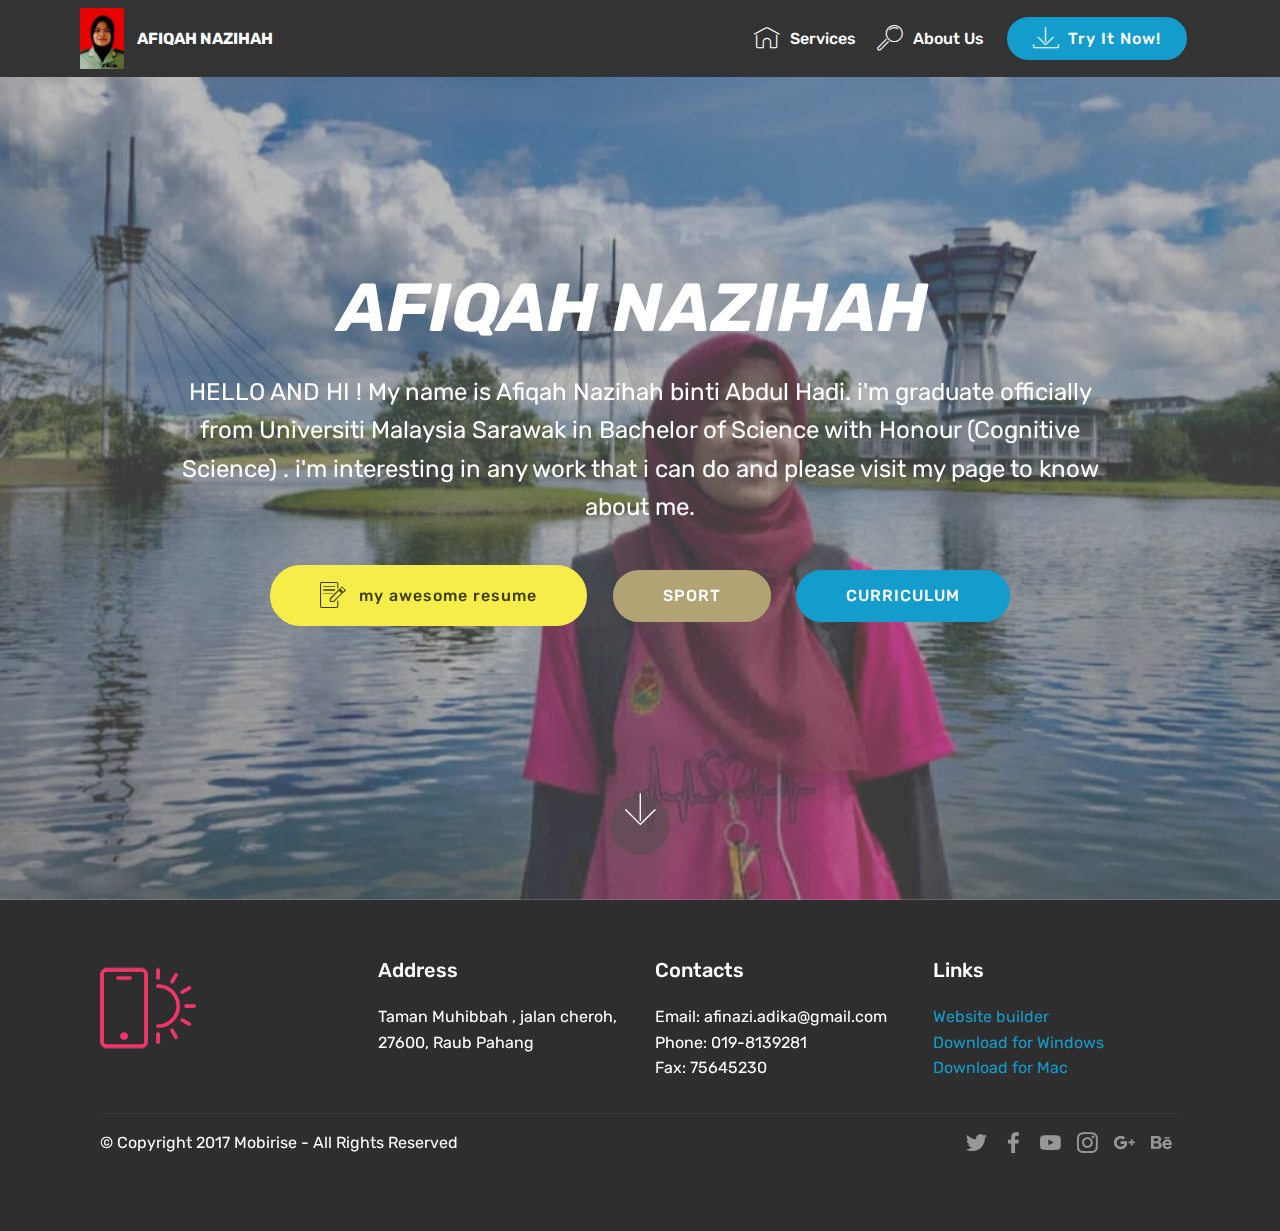
<file: index.html>
<!DOCTYPE html>
<html  >
<head>
  <!-- Site made with Mobirise Website Builder v4.10.1, https://mobirise.com -->
  <meta charset="UTF-8">
  <meta http-equiv="X-UA-Compatible" content="IE=edge">
  <meta name="generator" content="Mobirise v4.10.1, mobirise.com">
  <meta name="viewport" content="width=device-width, initial-scale=1, minimum-scale=1">
  <link rel="shortcut icon" href="assets/images/whatsapp-image-2019-05-29-at-1.33.42-pm-122x174.jpg" type="image/x-icon">
  <meta name="description" content="">
  
  <title>Home</title>
  <link rel="stylesheet" href="assets/web/assets/mobirise-icons/mobirise-icons.css">
  <link rel="stylesheet" href="assets/tether/tether.min.css">
  <link rel="stylesheet" href="assets/bootstrap/css/bootstrap.min.css">
  <link rel="stylesheet" href="assets/bootstrap/css/bootstrap-grid.min.css">
  <link rel="stylesheet" href="assets/bootstrap/css/bootstrap-reboot.min.css">
  <link rel="stylesheet" href="assets/socicon/css/styles.css">
  <link rel="stylesheet" href="assets/dropdown/css/style.css">
  <link rel="stylesheet" href="assets/theme/css/style.css">
  <link rel="stylesheet" href="assets/mobirise/css/mbr-additional.css" type="text/css">
  
  
  
</head>
<body>
  <section class="menu cid-qTkzRZLJNu" once="menu" id="menu1-0">

    

    <nav class="navbar navbar-expand beta-menu navbar-dropdown align-items-center navbar-fixed-top navbar-toggleable-sm">
        <button class="navbar-toggler navbar-toggler-right" type="button" data-toggle="collapse" data-target="#navbarSupportedContent" aria-controls="navbarSupportedContent" aria-expanded="false" aria-label="Toggle navigation">
            <div class="hamburger">
                <span></span>
                <span></span>
                <span></span>
                <span></span>
            </div>
        </button>
        <div class="menu-logo">
            <div class="navbar-brand">
                <span class="navbar-logo">
                    
                         <img src="assets/images/whatsapp-image-2019-05-29-at-1.33.42-pm-122x174.jpg" alt="Mobirise" title="" style="height: 3.8rem;">
                    
                </span>
                <span class="navbar-caption-wrap"><a class="navbar-caption text-white display-4" href="https://mobirise.com">AFIQAH NAZIHAH</a></span>
            </div>
        </div>
        <div class="collapse navbar-collapse" id="navbarSupportedContent">
            <ul class="navbar-nav nav-dropdown" data-app-modern-menu="true"><li class="nav-item">
                    <a class="nav-link link text-white display-4" href="https://mobirise.com">
                        <span class="mbri-home mbr-iconfont mbr-iconfont-btn"></span>
                        Services
                    </a>
                </li>
                <li class="nav-item">
                    <a class="nav-link link text-white display-4" href="https://mobirise.com">
                        <span class="mbri-search mbr-iconfont mbr-iconfont-btn"></span>
                        About Us
                    </a>
                </li></ul>
            <div class="navbar-buttons mbr-section-btn"><a class="btn btn-sm btn-primary display-4" href="https://mobirise.com">
                    <span class="mbri-save mbr-iconfont mbr-iconfont-btn "></span>
                    Try It Now!
                </a></div>
        </div>
    </nav>
</section>

<section class="engine"><a href="https://mobirise.info/x">css templates</a></section><section class="cid-qTkA127IK8 mbr-fullscreen mbr-parallax-background" id="header2-1">

    

    <div class="mbr-overlay" style="opacity: 0.5; background-color: rgb(118, 118, 118);"></div>

    <div class="container align-center">
        <div class="row justify-content-md-center">
            <div class="mbr-white col-md-10">
                <h1 class="mbr-section-title mbr-bold pb-3 mbr-fonts-style display-1"><em>
                    AFIQAH NAZIHAH&nbsp;</em></h1>
                
                <p class="mbr-text pb-3 mbr-fonts-style display-5">HELLO AND HI ! My name is Afiqah Nazihah binti Abdul Hadi. i'm graduate officially from Universiti Malaysia Sarawak in Bachelor of Science with Honour (Cognitive Science) . i'm interesting in any work that i can do and please visit my page to know about me.</p>
                <div class="mbr-section-btn"><a class="btn btn-md btn-success display-4" href="assets/files/final%20resume.pdf" target="_blank"><span class="mbri-edit mbr-iconfont mbr-iconfont-btn"></span>my awesome resume</a>
                    <a class="btn btn-md btn-danger display-4" href="mypage.html" target="_blank">SPORT</a> <a class="btn btn-md btn-primary display-4" href="my page.html" target="_blank">CURRICULUM</a></div>
            </div>
        </div>
    </div>
    <div class="mbr-arrow hidden-sm-down" aria-hidden="true">
        <a href="#next">
            <i class="mbri-down mbr-iconfont"></i>
        </a>
    </div>
</section>

<section class="cid-qTkAaeaxX5" id="footer1-2">

    

    

    <div class="container">
        <div class="media-container-row content text-white">
            <div class="col-12 col-md-3">
                <div class="media-wrap">
                    <a href="https://mobirise.com/">
                        <img src="assets/images/logo2.png" alt="Mobirise">
                    </a>
                </div>
            </div>
            <div class="col-12 col-md-3 mbr-fonts-style display-7">
                <h5 class="pb-3">
                    Address
                </h5>
                <p class="mbr-text">Taman Muhibbah , jalan cheroh, 27600, Raub Pahang&nbsp;</p>
            </div>
            <div class="col-12 col-md-3 mbr-fonts-style display-7">
                <h5 class="pb-3">
                    Contacts
                </h5>
                <p class="mbr-text">
                    Email: afinazi.adika@gmail.com&nbsp;<br>Phone: 019-8139281<br>Fax: 75645230</p>
            </div>
            <div class="col-12 col-md-3 mbr-fonts-style display-7">
                <h5 class="pb-3">
                    Links
                </h5>
                <p class="mbr-text">
                    <a class="text-primary" href="https://mobirise.com/">Website builder</a>
                    <br><a class="text-primary" href="https://mobirise.com/mobirise-free-win.zip">Download for Windows</a>
                    <br><a class="text-primary" href="https://mobirise.com/mobirise-free-mac.zip">Download for Mac</a>
                </p>
            </div>
        </div>
        <div class="footer-lower">
            <div class="media-container-row">
                <div class="col-sm-12">
                    <hr>
                </div>
            </div>
            <div class="media-container-row mbr-white">
                <div class="col-sm-6 copyright">
                    <p class="mbr-text mbr-fonts-style display-7">
                        © Copyright 2017 Mobirise - All Rights Reserved
                    </p>
                </div>
                <div class="col-md-6">
                    <div class="social-list align-right">
                        <div class="soc-item">
                            <a href="https://twitter.com/mobirise" target="_blank">
                                <span class="socicon-twitter socicon mbr-iconfont mbr-iconfont-social"></span>
                            </a>
                        </div>
                        <div class="soc-item">
                            <a href="https://www.facebook.com/pages/Mobirise/1616226671953247" target="_blank">
                                <span class="socicon-facebook socicon mbr-iconfont mbr-iconfont-social"></span>
                            </a>
                        </div>
                        <div class="soc-item">
                            <a href="https://www.youtube.com/c/mobirise" target="_blank">
                                <span class="socicon-youtube socicon mbr-iconfont mbr-iconfont-social"></span>
                            </a>
                        </div>
                        <div class="soc-item">
                            <a href="https://instagram.com/mobirise" target="_blank">
                                <span class="socicon-instagram socicon mbr-iconfont mbr-iconfont-social"></span>
                            </a>
                        </div>
                        <div class="soc-item">
                            <a href="https://plus.google.com/u/0/+Mobirise" target="_blank">
                                <span class="socicon-googleplus socicon mbr-iconfont mbr-iconfont-social"></span>
                            </a>
                        </div>
                        <div class="soc-item">
                            <a href="https://www.behance.net/Mobirise" target="_blank">
                                <span class="socicon-behance socicon mbr-iconfont mbr-iconfont-social"></span>
                            </a>
                        </div>
                    </div>
                </div>
            </div>
        </div>
    </div>
</section>


  <script src="assets/web/assets/jquery/jquery.min.js"></script>
  <script src="assets/popper/popper.min.js"></script>
  <script src="assets/tether/tether.min.js"></script>
  <script src="assets/bootstrap/js/bootstrap.min.js"></script>
  <script src="assets/dropdown/js/script.min.js"></script>
  <script src="assets/touchswipe/jquery.touch-swipe.min.js"></script>
  <script src="assets/parallax/jarallax.min.js"></script>
  <script src="assets/smoothscroll/smooth-scroll.js"></script>
  <script src="assets/theme/js/script.js"></script>
  
  
</body>
</html>
</file>
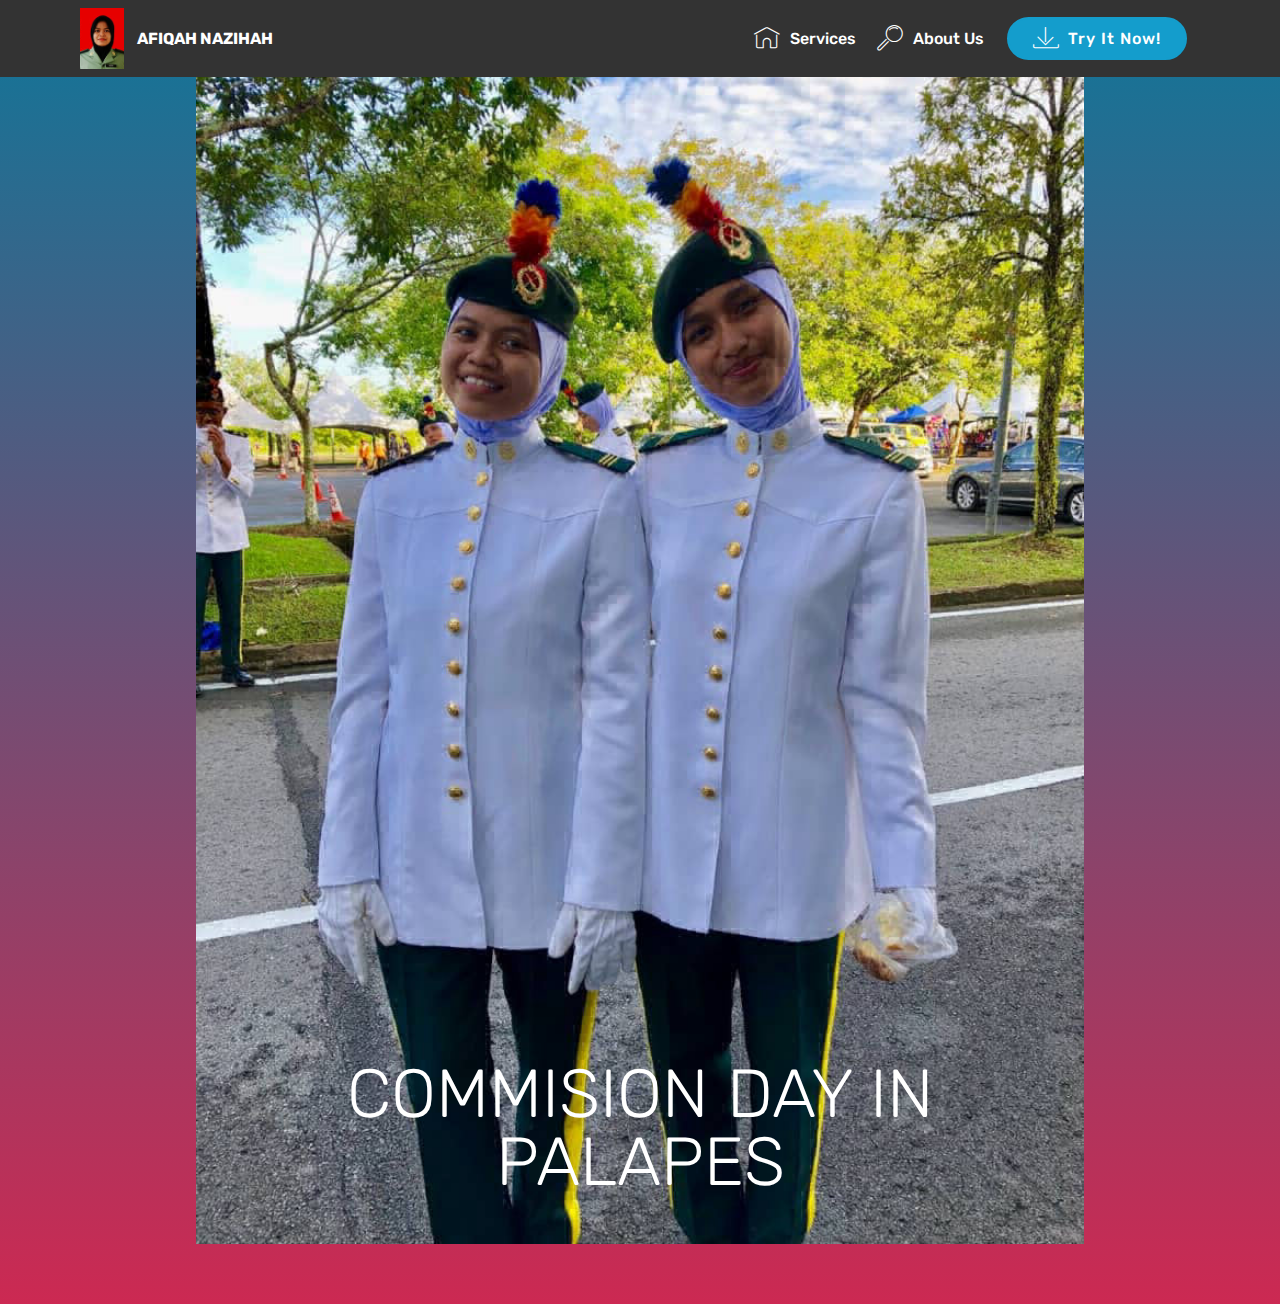
<file: my page.html>
<!DOCTYPE html>
<html  >
<head>
  <!-- Site made with Mobirise Website Builder v4.10.1, https://mobirise.com -->
  <meta charset="UTF-8">
  <meta http-equiv="X-UA-Compatible" content="IE=edge">
  <meta name="generator" content="Mobirise v4.10.1, mobirise.com">
  <meta name="viewport" content="width=device-width, initial-scale=1, minimum-scale=1">
  <link rel="shortcut icon" href="assets/images/whatsapp-image-2019-05-29-at-1.33.42-pm-122x174.jpg" type="image/x-icon">
  <meta name="description" content="About 3 year i'm as universiti student, create memory with various friend and hope long lasting relationship with them !">
  
  <title>PALAPES</title>
  <link rel="stylesheet" href="assets/web/assets/mobirise-icons/mobirise-icons.css">
  <link rel="stylesheet" href="assets/tether/tether.min.css">
  <link rel="stylesheet" href="assets/bootstrap/css/bootstrap.min.css">
  <link rel="stylesheet" href="assets/bootstrap/css/bootstrap-grid.min.css">
  <link rel="stylesheet" href="assets/bootstrap/css/bootstrap-reboot.min.css">
  <link rel="stylesheet" href="assets/dropdown/css/style.css">
  <link rel="stylesheet" href="assets/theme/css/style.css">
  <link rel="stylesheet" href="assets/mobirise/css/mbr-additional.css" type="text/css">
  
  
  
</head>
<body>
  <section class="menu cid-qTkzRZLJNu" once="menu" id="menu1-9">

    

    <nav class="navbar navbar-expand beta-menu navbar-dropdown align-items-center navbar-fixed-top navbar-toggleable-sm">
        <button class="navbar-toggler navbar-toggler-right" type="button" data-toggle="collapse" data-target="#navbarSupportedContent" aria-controls="navbarSupportedContent" aria-expanded="false" aria-label="Toggle navigation">
            <div class="hamburger">
                <span></span>
                <span></span>
                <span></span>
                <span></span>
            </div>
        </button>
        <div class="menu-logo">
            <div class="navbar-brand">
                <span class="navbar-logo">
                    
                         <img src="assets/images/whatsapp-image-2019-05-29-at-1.33.42-pm-122x174.jpg" alt="Mobirise" title="" style="height: 3.8rem;">
                    
                </span>
                <span class="navbar-caption-wrap"><a class="navbar-caption text-white display-4" href="https://mobirise.com">AFIQAH NAZIHAH</a></span>
            </div>
        </div>
        <div class="collapse navbar-collapse" id="navbarSupportedContent">
            <ul class="navbar-nav nav-dropdown" data-app-modern-menu="true"><li class="nav-item">
                    <a class="nav-link link text-white display-4" href="https://mobirise.com">
                        <span class="mbri-home mbr-iconfont mbr-iconfont-btn"></span>
                        Services
                    </a>
                </li>
                <li class="nav-item">
                    <a class="nav-link link text-white display-4" href="https://mobirise.com">
                        <span class="mbri-search mbr-iconfont mbr-iconfont-btn"></span>
                        About Us
                    </a>
                </li></ul>
            <div class="navbar-buttons mbr-section-btn"><a class="btn btn-sm btn-primary display-4" href="https://mobirise.com">
                    <span class="mbri-save mbr-iconfont mbr-iconfont-btn "></span>
                    Try It Now!
                </a></div>
        </div>
    </nav>
</section>

<section class="engine"><a href="https://mobirise.info/j">website templates</a></section><section class="cid-rrQ0IZCvj2" id="image3-d">

    

    <figure class="mbr-figure container">
            <div class="image-block" style="width: 80%;">
                <img src="assets/images/whatsapp-image-2019-05-29-at-1.51.40-pm-810x1080.jpg" width="1400" alt="Mobirise" title="">
                <figcaption class="mbr-figure-caption mbr-figure-caption-over">
                    <div class="container pb-5 mbr-white align-center mbr-fonts-style display-1">COMMISION DAY IN PALAPES</div>
                </figcaption>
            </div>
    </figure>
</section>


  <script src="assets/web/assets/jquery/jquery.min.js"></script>
  <script src="assets/popper/popper.min.js"></script>
  <script src="assets/tether/tether.min.js"></script>
  <script src="assets/bootstrap/js/bootstrap.min.js"></script>
  <script src="assets/smoothscroll/smooth-scroll.js"></script>
  <script src="assets/dropdown/js/script.min.js"></script>
  <script src="assets/touchswipe/jquery.touch-swipe.min.js"></script>
  <script src="assets/theme/js/script.js"></script>
  
  
</body>
</html>
</file>
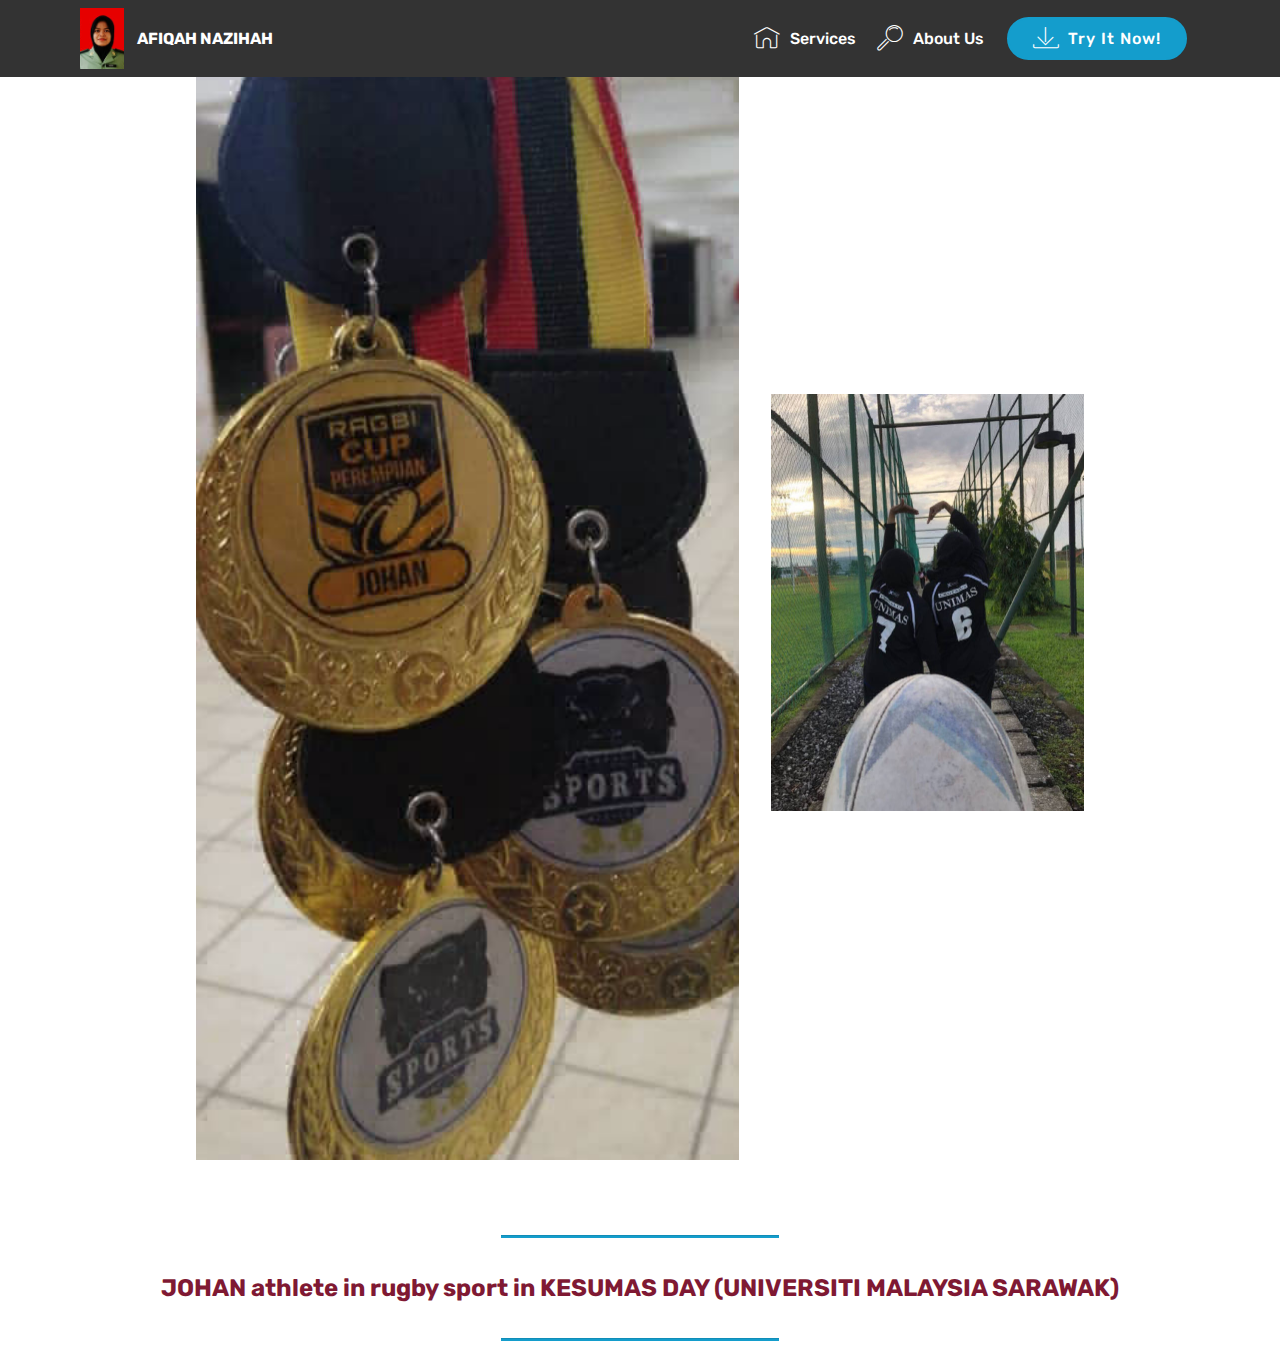
<file: mypage.html>
<!DOCTYPE html>
<html  >
<head>
  <!-- Site made with Mobirise Website Builder v4.10.1, https://mobirise.com -->
  <meta charset="UTF-8">
  <meta http-equiv="X-UA-Compatible" content="IE=edge">
  <meta name="generator" content="Mobirise v4.10.1, mobirise.com">
  <meta name="viewport" content="width=device-width, initial-scale=1, minimum-scale=1">
  <link rel="shortcut icon" href="assets/images/whatsapp-image-2019-05-29-at-1.33.42-pm-122x174.jpg" type="image/x-icon">
  <meta name="description" content="JOHAN athlete in rugby sport in KESUMAS DAY ">
  
  <title>my page</title>
  <link rel="stylesheet" href="assets/web/assets/mobirise-icons/mobirise-icons.css">
  <link rel="stylesheet" href="assets/tether/tether.min.css">
  <link rel="stylesheet" href="assets/bootstrap/css/bootstrap.min.css">
  <link rel="stylesheet" href="assets/bootstrap/css/bootstrap-grid.min.css">
  <link rel="stylesheet" href="assets/bootstrap/css/bootstrap-reboot.min.css">
  <link rel="stylesheet" href="assets/dropdown/css/style.css">
  <link rel="stylesheet" href="assets/theme/css/style.css">
  <link rel="stylesheet" href="assets/mobirise/css/mbr-additional.css" type="text/css">
  
  
  
</head>
<body>
  <section class="menu cid-qTkzRZLJNu" once="menu" id="menu1-3">

    

    <nav class="navbar navbar-expand beta-menu navbar-dropdown align-items-center navbar-fixed-top navbar-toggleable-sm">
        <button class="navbar-toggler navbar-toggler-right" type="button" data-toggle="collapse" data-target="#navbarSupportedContent" aria-controls="navbarSupportedContent" aria-expanded="false" aria-label="Toggle navigation">
            <div class="hamburger">
                <span></span>
                <span></span>
                <span></span>
                <span></span>
            </div>
        </button>
        <div class="menu-logo">
            <div class="navbar-brand">
                <span class="navbar-logo">
                    
                         <img src="assets/images/whatsapp-image-2019-05-29-at-1.33.42-pm-122x174.jpg" alt="Mobirise" title="" style="height: 3.8rem;">
                    
                </span>
                <span class="navbar-caption-wrap"><a class="navbar-caption text-white display-4" href="https://mobirise.com">AFIQAH NAZIHAH</a></span>
            </div>
        </div>
        <div class="collapse navbar-collapse" id="navbarSupportedContent">
            <ul class="navbar-nav nav-dropdown" data-app-modern-menu="true"><li class="nav-item">
                    <a class="nav-link link text-white display-4" href="https://mobirise.com">
                        <span class="mbri-home mbr-iconfont mbr-iconfont-btn"></span>
                        Services
                    </a>
                </li>
                <li class="nav-item">
                    <a class="nav-link link text-white display-4" href="https://mobirise.com">
                        <span class="mbri-search mbr-iconfont mbr-iconfont-btn"></span>
                        About Us
                    </a>
                </li></ul>
            <div class="navbar-buttons mbr-section-btn"><a class="btn btn-sm btn-primary display-4" href="https://mobirise.com">
                    <span class="mbri-save mbr-iconfont mbr-iconfont-btn "></span>
                    Try It Now!
                </a></div>
        </div>
    </nav>
</section>

<section class="engine"><a href="https://mobirise.info/d">web maker</a></section><section class="cid-rrPYst28Uk" id="image4-8">
    <!-- Block parameters controls (Blue "Gear" panel) -->
    
    <!-- End block parameters -->
    <div class="container images-container">
            <div class="media-container-row" style="width: 80%;">
                <div class="img-item item1" style="width: 177%;">
                    <img src="assets/images/whatsapp-image-2019-05-29-at-1.50.27-pm-498x1080.jpg" alt="" title="">
                    
                </div>
                <div class="img-item">
                    <img src="assets/images/whatsapp-image-2019-05-29-at-2.07.55-pm-626x835.jpg" alt="" title="">
                    
                </div>
            </div>
    </div>
</section>

<section class="mbr-section article content9 cid-rrQ2oJqLXV" id="content9-e">
    
     

    <div class="container">
        <div class="inner-container" style="width: 100%;">
            <hr class="line" style="width: 25%;">
            <div class="section-text align-center mbr-fonts-style display-5"><strong>JOHAN athlete in rugby sport in KESUMAS DAY (UNIVERSITI MALAYSIA SARAWAK)</strong></div>
            <hr class="line" style="width: 25%;">
        </div>
        </div>
</section>


  <script src="assets/web/assets/jquery/jquery.min.js"></script>
  <script src="assets/popper/popper.min.js"></script>
  <script src="assets/tether/tether.min.js"></script>
  <script src="assets/bootstrap/js/bootstrap.min.js"></script>
  <script src="assets/smoothscroll/smooth-scroll.js"></script>
  <script src="assets/dropdown/js/script.min.js"></script>
  <script src="assets/touchswipe/jquery.touch-swipe.min.js"></script>
  <script src="assets/theme/js/script.js"></script>
  
  
</body>
</html>
</file>
<file: assets/web/assets/mobirise-icons/mobirise-icons.css>
@font-face {
  font-family: 'MobiriseIcons';
  src:  url('mobirise-icons.eot?spat4u');
  src:  url('mobirise-icons.eot?spat4u#iefix') format('embedded-opentype'),
    url('mobirise-icons.ttf?spat4u') format('truetype'),
    url('mobirise-icons.woff?spat4u') format('woff'),
    url('mobirise-icons.svg?spat4u#MobiriseIcons') format('svg');
  font-weight: normal;
  font-style: normal;
}

[class^="mbri-"], [class*=" mbri-"] {
  /* use !important to prevent issues with browser extensions that change fonts */
  font-family: MobiriseIcons !important;
  speak: none;
  font-style: normal;
  font-weight: normal;
  font-variant: normal;
  text-transform: none;
  line-height: 1;

  /* Better Font Rendering =========== */
  -webkit-font-smoothing: antialiased;
  -moz-osx-font-smoothing: grayscale;
}

.mbri-add-submenu:before {
  content: "\e900";
}
.mbri-alert:before {
  content: "\e901";
}
.mbri-align-center:before {
  content: "\e902";
}
.mbri-align-justify:before {
  content: "\e903";
}
.mbri-align-left:before {
  content: "\e904";
}
.mbri-align-right:before {
  content: "\e905";
}
.mbri-android:before {
  content: "\e906";
}
.mbri-apple:before {
  content: "\e907";
}
.mbri-arrow-down:before {
  content: "\e908";
}
.mbri-arrow-next:before {
  content: "\e909";
}
.mbri-arrow-prev:before {
  content: "\e90a";
}
.mbri-arrow-up:before {
  content: "\e90b";
}
.mbri-bold:before {
  content: "\e90c";
}
.mbri-bookmark:before {
  content: "\e90d";
}
.mbri-bootstrap:before {
  content: "\e90e";
}
.mbri-briefcase:before {
  content: "\e90f";
}
.mbri-browse:before {
  content: "\e910";
}
.mbri-bulleted-list:before {
  content: "\e911";
}
.mbri-calendar:before {
  content: "\e912";
}
.mbri-camera:before {
  content: "\e913";
}
.mbri-cart-add:before {
  content: "\e914";
}
.mbri-cart-full:before {
  content: "\e915";
}
.mbri-cash:before {
  content: "\e916";
}
.mbri-change-style:before {
  content: "\e917";
}
.mbri-chat:before {
  content: "\e918";
}
.mbri-clock:before {
  content: "\e919";
}
.mbri-close:before {
  content: "\e91a";
}
.mbri-cloud:before {
  content: "\e91b";
}
.mbri-code:before {
  content: "\e91c";
}
.mbri-contact-form:before {
  content: "\e91d";
}
.mbri-credit-card:before {
  content: "\e91e";
}
.mbri-cursor-click:before {
  content: "\e91f";
}
.mbri-cust-feedback:before {
  content: "\e920";
}
.mbri-database:before {
  content: "\e921";
}
.mbri-delivery:before {
  content: "\e922";
}
.mbri-desktop:before {
  content: "\e923";
}
.mbri-devices:before {
  content: "\e924";
}
.mbri-down:before {
  content: "\e925";
}
.mbri-download:before {
  content: "\e989";
}
.mbri-drag-n-drop:before {
  content: "\e927";
}
.mbri-drag-n-drop2:before {
  content: "\e928";
}
.mbri-edit:before {
  content: "\e929";
}
.mbri-edit2:before {
  content: "\e92a";
}
.mbri-error:before {
  content: "\e92b";
}
.mbri-extension:before {
  content: "\e92c";
}
.mbri-features:before {
  content: "\e92d";
}
.mbri-file:before {
  content: "\e92e";
}
.mbri-flag:before {
  content: "\e92f";
}
.mbri-folder:before {
  content: "\e930";
}
.mbri-gift:before {
  content: "\e931";
}
.mbri-github:before {
  content: "\e932";
}
.mbri-globe:before {
  content: "\e933";
}
.mbri-globe-2:before {
  content: "\e934";
}
.mbri-growing-chart:before {
  content: "\e935";
}
.mbri-hearth:before {
  content: "\e936";
}
.mbri-help:before {
  content: "\e937";
}
.mbri-home:before {
  content: "\e938";
}
.mbri-hot-cup:before {
  content: "\e939";
}
.mbri-idea:before {
  content: "\e93a";
}
.mbri-image-gallery:before {
  content: "\e93b";
}
.mbri-image-slider:before {
  content: "\e93c";
}
.mbri-info:before {
  content: "\e93d";
}
.mbri-italic:before {
  content: "\e93e";
}
.mbri-key:before {
  content: "\e93f";
}
.mbri-laptop:before {
  content: "\e940";
}
.mbri-layers:before {
  content: "\e941";
}
.mbri-left-right:before {
  content: "\e942";
}
.mbri-left:before {
  content: "\e943";
}
.mbri-letter:before {
  content: "\e944";
}
.mbri-like:before {
  content: "\e945";
}
.mbri-link:before {
  content: "\e946";
}
.mbri-lock:before {
  content: "\e947";
}
.mbri-login:before {
  content: "\e948";
}
.mbri-logout:before {
  content: "\e949";
}
.mbri-magic-stick:before {
  content: "\e94a";
}
.mbri-map-pin:before {
  content: "\e94b";
}
.mbri-menu:before {
  content: "\e94c";
}
.mbri-mobile:before {
  content: "\e94d";
}
.mbri-mobile2:before {
  content: "\e94e";
}
.mbri-mobirise:before {
  content: "\e94f";
}
.mbri-more-horizontal:before {
  content: "\e950";
}
.mbri-more-vertical:before {
  content: "\e951";
}
.mbri-music:before {
  content: "\e952";
}
.mbri-new-file:before {
  content: "\e953";
}
.mbri-numbered-list:before {
  content: "\e954";
}
.mbri-opened-folder:before {
  content: "\e955";
}
.mbri-pages:before {
  content: "\e956";
}
.mbri-paper-plane:before {
  content: "\e957";
}
.mbri-paperclip:before {
  content: "\e958";
}
.mbri-photo:before {
  content: "\e959";
}
.mbri-photos:before {
  content: "\e95a";
}
.mbri-pin:before {
  content: "\e95b";
}
.mbri-play:before {
  content: "\e95c";
}
.mbri-plus:before {
  content: "\e95d";
}
.mbri-preview:before {
  content: "\e95e";
}
.mbri-print:before {
  content: "\e95f";
}
.mbri-protect:before {
  content: "\e960";
}
.mbri-question:before {
  content: "\e961";
}
.mbri-quote-left:before {
  content: "\e962";
}
.mbri-quote-right:before {
  content: "\e963";
}
.mbri-refresh:before {
  content: "\e964";
}
.mbri-responsive:before {
  content: "\e965";
}
.mbri-right:before {
  content: "\e966";
}
.mbri-rocket:before {
  content: "\e967";
}
.mbri-sad-face:before {
  content: "\e968";
}
.mbri-sale:before {
  content: "\e969";
}
.mbri-save:before {
  content: "\e96a";
}
.mbri-search:before {
  content: "\e96b";
}
.mbri-setting:before {
  content: "\e96c";
}
.mbri-setting2:before {
  content: "\e96d";
}
.mbri-setting3:before {
  content: "\e96e";
}
.mbri-share:before {
  content: "\e96f";
}
.mbri-shopping-bag:before {
  content: "\e970";
}
.mbri-shopping-basket:before {
  content: "\e971";
}
.mbri-shopping-cart:before {
  content: "\e972";
}
.mbri-sites:before {
  content: "\e973";
}
.mbri-smile-face:before {
  content: "\e974";
}
.mbri-speed:before {
  content: "\e975";
}
.mbri-star:before {
  content: "\e976";
}
.mbri-success:before {
  content: "\e977";
}
.mbri-sun:before {
  content: "\e978";
}
.mbri-sun2:before {
  content: "\e979";
}
.mbri-tablet:before {
  content: "\e97a";
}
.mbri-tablet-vertical:before {
  content: "\e97b";
}
.mbri-target:before {
  content: "\e97c";
}
.mbri-timer:before {
  content: "\e97d";
}
.mbri-to-ftp:before {
  content: "\e97e";
}
.mbri-to-local-drive:before {
  content: "\e97f";
}
.mbri-touch-swipe:before {
  content: "\e980";
}
.mbri-touch:before {
  content: "\e981";
}
.mbri-trash:before {
  content: "\e982";
}
.mbri-underline:before {
  content: "\e983";
}
.mbri-unlink:before {
  content: "\e984";
}
.mbri-unlock:before {
  content: "\e985";
}
.mbri-up-down:before {
  content: "\e986";
}
.mbri-up:before {
  content: "\e987";
}
.mbri-update:before {
  content: "\e988";
}
.mbri-upload:before {
 content: "\e926"; 
}
.mbri-user:before {
  content: "\e98a";
}
.mbri-user2:before {
  content: "\e98b";
}
.mbri-users:before {
  content: "\e98c";
}
.mbri-video:before {
  content: "\e98d";
}
.mbri-video-play:before {
  content: "\e98e";
}
.mbri-watch:before {
  content: "\e98f";
}
.mbri-website-theme:before {
  content: "\e990";
}
.mbri-wifi:before {
  content: "\e991";
}
.mbri-windows:before {
  content: "\e992";
}
.mbri-zoom-out:before {
  content: "\e993";
}
.mbri-redo:before {
  content: "\e994";
}
.mbri-undo:before {
  content: "\e995";
}
</file>
<file: assets/socicon/css/styles.css>
@charset "UTF-8";

@font-face {
  font-family: "socicon";
  src:url("../fonts/socicon.eot");
  src:url("../fonts/socicon.eot?#iefix") format("embedded-opentype"),
    url("../fonts/socicon.woff") format("woff"),
    url("../fonts/socicon.ttf") format("truetype"),
    url("../fonts/socicon.svg#socicon") format("svg");
  font-weight: normal;
  font-style: normal;

}

[data-icon]:before {
  font-family: "socicon" !important;
  content: attr(data-icon);
  font-style: normal !important;
  font-weight: normal !important;
  font-variant: normal !important;
  text-transform: none !important;
  speak: none;
  line-height: 1;
  -webkit-font-smoothing: antialiased;
  -moz-osx-font-smoothing: grayscale;
}

[class^="socicon-"]:before,
[class*=" socicon-"]:before {
  font-family: "socicon" !important;
  font-style: normal !important;
  font-weight: normal !important;
  font-variant: normal !important;
  text-transform: none !important;
  speak: none;
  line-height: 1;
  -webkit-font-smoothing: antialiased;
  -moz-osx-font-smoothing: grayscale;
}

.socicon-modelmayhem:before {
  content: "\e000";
}
.socicon-mixcloud:before {
  content: "\e001";
}
.socicon-drupal:before {
  content: "\e002";
}
.socicon-swarm:before {
  content: "\e003";
}
.socicon-istock:before {
  content: "\e004";
}
.socicon-yammer:before {
  content: "\e005";
}
.socicon-ello:before {
  content: "\e006";
}
.socicon-stackoverflow:before {
  content: "\e007";
}
.socicon-persona:before {
  content: "\e008";
}
.socicon-triplej:before {
  content: "\e009";
}
.socicon-houzz:before {
  content: "\e00a";
}
.socicon-rss:before {
  content: "\e00b";
}
.socicon-paypal:before {
  content: "\e00c";
}
.socicon-odnoklassniki:before {
  content: "\e00d";
}
.socicon-airbnb:before {
  content: "\e00e";
}
.socicon-periscope:before {
  content: "\e00f";
}
.socicon-outlook:before {
  content: "\e010";
}
.socicon-coderwall:before {
  content: "\e011";
}
.socicon-tripadvisor:before {
  content: "\e012";
}
.socicon-appnet:before {
  content: "\e013";
}
.socicon-goodreads:before {
  content: "\e014";
}
.socicon-tripit:before {
  content: "\e015";
}
.socicon-lanyrd:before {
  content: "\e016";
}
.socicon-slideshare:before {
  content: "\e017";
}
.socicon-buffer:before {
  content: "\e018";
}
.socicon-disqus:before {
  content: "\e019";
}
.socicon-vkontakte:before {
  content: "\e01a";
}
.socicon-whatsapp:before {
  content: "\e01b";
}
.socicon-patreon:before {
  content: "\e01c";
}
.socicon-storehouse:before {
  content: "\e01d";
}
.socicon-pocket:before {
  content: "\e01e";
}
.socicon-mail:before {
  content: "\e01f";
}
.socicon-blogger:before {
  content: "\e020";
}
.socicon-technorati:before {
  content: "\e021";
}
.socicon-reddit:before {
  content: "\e022";
}
.socicon-dribbble:before {
  content: "\e023";
}
.socicon-stumbleupon:before {
  content: "\e024";
}
.socicon-digg:before {
  content: "\e025";
}
.socicon-envato:before {
  content: "\e026";
}
.socicon-behance:before {
  content: "\e027";
}
.socicon-delicious:before {
  content: "\e028";
}
.socicon-deviantart:before {
  content: "\e029";
}
.socicon-forrst:before {
  content: "\e02a";
}
.socicon-play:before {
  content: "\e02b";
}
.socicon-zerply:before {
  content: "\e02c";
}
.socicon-wikipedia:before {
  content: "\e02d";
}
.socicon-apple:before {
  content: "\e02e";
}
.socicon-flattr:before {
  content: "\e02f";
}
.socicon-github:before {
  content: "\e030";
}
.socicon-renren:before {
  content: "\e031";
}
.socicon-friendfeed:before {
  content: "\e032";
}
.socicon-newsvine:before {
  content: "\e033";
}
.socicon-identica:before {
  content: "\e034";
}
.socicon-bebo:before {
  content: "\e035";
}
.socicon-zynga:before {
  content: "\e036";
}
.socicon-steam:before {
  content: "\e037";
}
.socicon-xbox:before {
  content: "\e038";
}
.socicon-windows:before {
  content: "\e039";
}
.socicon-qq:before {
  content: "\e03a";
}
.socicon-douban:before {
  content: "\e03b";
}
.socicon-meetup:before {
  content: "\e03c";
}
.socicon-playstation:before {
  content: "\e03d";
}
.socicon-android:before {
  content: "\e03e";
}
.socicon-snapchat:before {
  content: "\e03f";
}
.socicon-twitter:before {
  content: "\e040";
}
.socicon-facebook:before {
  content: "\e041";
}
.socicon-googleplus:before {
  content: "\e042";
}
.socicon-pinterest:before {
  content: "\e043";
}
.socicon-foursquare:before {
  content: "\e044";
}
.socicon-yahoo:before {
  content: "\e045";
}
.socicon-skype:before {
  content: "\e046";
}
.socicon-yelp:before {
  content: "\e047";
}
.socicon-feedburner:before {
  content: "\e048";
}
.socicon-linkedin:before {
  content: "\e049";
}
.socicon-viadeo:before {
  content: "\e04a";
}
.socicon-xing:before {
  content: "\e04b";
}
.socicon-myspace:before {
  content: "\e04c";
}
.socicon-soundcloud:before {
  content: "\e04d";
}
.socicon-spotify:before {
  content: "\e04e";
}
.socicon-grooveshark:before {
  content: "\e04f";
}
.socicon-lastfm:before {
  content: "\e050";
}
.socicon-youtube:before {
  content: "\e051";
}
.socicon-vimeo:before {
  content: "\e052";
}
.socicon-dailymotion:before {
  content: "\e053";
}
.socicon-vine:before {
  content: "\e054";
}
.socicon-flickr:before {
  content: "\e055";
}
.socicon-500px:before {
  content: "\e056";
}
.socicon-wordpress:before {
  content: "\e058";
}
.socicon-tumblr:before {
  content: "\e059";
}
.socicon-twitch:before {
  content: "\e05a";
}
.socicon-8tracks:before {
  content: "\e05b";
}
.socicon-amazon:before {
  content: "\e05c";
}
.socicon-icq:before {
  content: "\e05d";
}
.socicon-smugmug:before {
  content: "\e05e";
}
.socicon-ravelry:before {
  content: "\e05f";
}
.socicon-weibo:before {
  content: "\e060";
}
.socicon-baidu:before {
  content: "\e061";
}
.socicon-angellist:before {
  content: "\e062";
}
.socicon-ebay:before {
  content: "\e063";
}
.socicon-imdb:before {
  content: "\e064";
}
.socicon-stayfriends:before {
  content: "\e065";
}
.socicon-residentadvisor:before {
  content: "\e066";
}
.socicon-google:before {
  content: "\e067";
}
.socicon-yandex:before {
  content: "\e068";
}
.socicon-sharethis:before {
  content: "\e069";
}
.socicon-bandcamp:before {
  content: "\e06a";
}
.socicon-itunes:before {
  content: "\e06b";
}
.socicon-deezer:before {
  content: "\e06c";
}
.socicon-telegram:before {
  content: "\e06e";
}
.socicon-openid:before {
  content: "\e06f";
}
.socicon-amplement:before {
  content: "\e070";
}
.socicon-viber:before {
  content: "\e071";
}
.socicon-zomato:before {
  content: "\e072";
}
.socicon-draugiem:before {
  content: "\e074";
}
.socicon-endomodo:before {
  content: "\e075";
}
.socicon-filmweb:before {
  content: "\e076";
}
.socicon-stackexchange:before {
  content: "\e077";
}
.socicon-wykop:before {
  content: "\e078";
}
.socicon-teamspeak:before {
  content: "\e079";
}
.socicon-teamviewer:before {
  content: "\e07a";
}
.socicon-ventrilo:before {
  content: "\e07b";
}
.socicon-younow:before {
  content: "\e07c";
}
.socicon-raidcall:before {
  content: "\e07d";
}
.socicon-mumble:before {
  content: "\e07e";
}
.socicon-medium:before {
  content: "\e06d";
}
.socicon-bebee:before {
  content: "\e07f";
}
.socicon-hitbox:before {
  content: "\e080";
}
.socicon-reverbnation:before {
  content: "\e081";
}
.socicon-formulr:before {
  content: "\e082";
}
.socicon-instagram:before {
  content: "\e057";
}
.socicon-battlenet:before {
  content: "\e083";
}
.socicon-chrome:before {
  content: "\e084";
}
.socicon-discord:before {
  content: "\e086";
}
.socicon-issuu:before {
  content: "\e087";
}
.socicon-macos:before {
  content: "\e088";
}
.socicon-firefox:before {
  content: "\e089";
}
.socicon-opera:before {
  content: "\e08d";
}
.socicon-keybase:before {
  content: "\e090";
}
.socicon-alliance:before {
  content: "\e091";
}
.socicon-livejournal:before {
  content: "\e092";
}
.socicon-googlephotos:before {
  content: "\e093";
}
.socicon-horde:before {
  content: "\e094";
}
.socicon-etsy:before {
  content: "\e095";
}
.socicon-zapier:before {
  content: "\e096";
}
.socicon-google-scholar:before {
  content: "\e097";
}
.socicon-researchgate:before {
  content: "\e098";
}
.socicon-wechat:before {
  content: "\e099";
}
.socicon-strava:before {
  content: "\e09a";
}
.socicon-line:before {
  content: "\e09b";
}
.socicon-lyft:before {
  content: "\e09c";
}
.socicon-uber:before {
  content: "\e09d";
}
.socicon-songkick:before {
  content: "\e09e";
}
.socicon-viewbug:before {
  content: "\e09f";
}
.socicon-googlegroups:before {
  content: "\e0a0";
}
.socicon-quora:before {
  content: "\e073";
}
.socicon-diablo:before {
  content: "\e085";
}
.socicon-blizzard:before {
  content: "\e0a1";
}
.socicon-hearthstone:before {
  content: "\e08b";
}
.socicon-heroes:before {
  content: "\e08a";
}
.socicon-overwatch:before {
  content: "\e08c";
}
.socicon-warcraft:before {
  content: "\e08e";
}
.socicon-starcraft:before {
  content: "\e08f";
}
.socicon-beam:before {
  content: "\e0a2";
}
.socicon-curse:before {
  content: "\e0a3";
}
.socicon-player:before {
  content: "\e0a4";
}
.socicon-streamjar:before {
  content: "\e0a5";
}
.socicon-nintendo:before {
  content: "\e0a6";
}
.socicon-hellocoton:before {
  content: "\e0a7";
}
</file>
<file: assets/dropdown/css/style.css>
.navbar-dropdown {
  left: 0;
  padding: 0;
  position: absolute;
  right: 0;
  top: 0;
  transition: all 0.45s ease;
  z-index: 1030;
  background: #282828; }
  .navbar-dropdown .navbar-logo {
    margin-right: 0.8rem;
    transition: margin 0.3s ease-in-out;
    vertical-align: middle; }
    .navbar-dropdown .navbar-logo img {
      height: 3.125rem;
      transition: all 0.3s ease-in-out; }
    .navbar-dropdown .navbar-logo.mbr-iconfont {
      font-size: 3.125rem;
      line-height: 3.125rem; }
  .navbar-dropdown .navbar-caption {
    font-weight: 700;
    white-space: normal;
    vertical-align: -4px;
    line-height: 3.125rem !important; }
    .navbar-dropdown .navbar-caption, .navbar-dropdown .navbar-caption:hover {
      color: inherit;
      text-decoration: none; }
  .navbar-dropdown .mbr-iconfont + .navbar-caption {
    vertical-align: -1px; }
  .navbar-dropdown.navbar-fixed-top {
    position: fixed; }
  .navbar-dropdown .navbar-brand span {
    vertical-align: -4px; }
  .navbar-dropdown.bg-color.transparent {
    background: none; }
  .navbar-dropdown.navbar-short .navbar-brand {
    padding: 0.625rem 0; }
    .navbar-dropdown.navbar-short .navbar-brand span {
      vertical-align: -1px; }
  .navbar-dropdown.navbar-short .navbar-caption {
    line-height: 2.375rem !important;
    vertical-align: -2px; }
  .navbar-dropdown.navbar-short .navbar-logo {
    margin-right: 0.5rem; }
    .navbar-dropdown.navbar-short .navbar-logo img {
      height: 2.375rem; }
    .navbar-dropdown.navbar-short .navbar-logo.mbr-iconfont {
      font-size: 2.375rem;
      line-height: 2.375rem; }
  .navbar-dropdown.navbar-short .mbr-table-cell {
    height: 3.625rem; }
  .navbar-dropdown .navbar-close {
    left: 0.6875rem;
    position: fixed;
    top: 0.75rem;
    z-index: 1000; }
  .navbar-dropdown .hamburger-icon {
    content: "";
    display: inline-block;
    vertical-align: middle;
    width: 16px;
    -webkit-box-shadow: 0 -6px 0 1px #282828,0 0 0 1px #282828,0 6px 0 1px #282828;
    -moz-box-shadow: 0 -6px 0 1px #282828,0 0 0 1px #282828,0 6px 0 1px #282828;
    box-shadow: 0 -6px 0 1px #282828,0 0 0 1px #282828,0 6px 0 1px #282828; }

.dropdown-menu .dropdown-toggle[data-toggle="dropdown-submenu"]::after {
  border-bottom: 0.35em solid transparent;
  border-left: 0.35em solid;
  border-right: 0;
  border-top: 0.35em solid transparent;
  margin-left: 0.3rem; }

.dropdown-menu .dropdown-item:focus {
  outline: 0; }

.nav-dropdown {
  font-size: 0.75rem;
  font-weight: 500;
  height: auto !important; }
  .nav-dropdown .nav-btn {
    padding-left: 1rem; }
  .nav-dropdown .link {
    margin: .667em 1.667em;
    font-weight: 500;
    padding: 0;
    transition: color .2s ease-in-out; }
    .nav-dropdown .link.dropdown-toggle {
      margin-right: 2.583em; }
      .nav-dropdown .link.dropdown-toggle::after {
        margin-left: .25rem;
        border-top: 0.35em solid;
        border-right: 0.35em solid transparent;
        border-left: 0.35em solid transparent;
        border-bottom: 0; }
      .nav-dropdown .link.dropdown-toggle[aria-expanded="true"] {
        margin: 0;
        padding: 0.667em 3.263em  0.667em 1.667em; }
  .nav-dropdown .link::after,
  .nav-dropdown .dropdown-item::after {
    color: inherit; }
  .nav-dropdown .btn {
    font-size: 0.75rem;
    font-weight: 700;
    letter-spacing: 0;
    margin-bottom: 0;
    padding-left: 1.25rem;
    padding-right: 1.25rem; }
  .nav-dropdown .dropdown-menu {
    border-radius: 0;
    border: 0;
    left: 0;
    margin: 0;
    padding-bottom: 1.25rem;
    padding-top: 1.25rem;
    position: relative; }
  .nav-dropdown .dropdown-submenu {
    margin-left: 0.125rem;
    top: 0; }
  .nav-dropdown .dropdown-item {
    font-weight: 500;
    line-height: 2;
    padding: 0.3846em 4.615em 0.3846em 1.5385em;
    position: relative;
    transition: color .2s ease-in-out, background-color .2s ease-in-out; }
    .nav-dropdown .dropdown-item::after {
      margin-top: -0.3077em;
      position: absolute;
      right: 1.1538em;
      top: 50%; }
    .nav-dropdown .dropdown-item:focus, .nav-dropdown .dropdown-item:hover {
      background: none; }

@media (max-width: 767px) {
  .nav-dropdown.navbar-toggleable-sm {
    bottom: 0;
    display: none;
    left: 0;
    overflow-x: hidden;
    position: fixed;
    top: 0;
    transform: translateX(-100%);
    -ms-transform: translateX(-100%);
    -webkit-transform: translateX(-100%);
    width: 18.75rem;
    z-index: 999; } }
.nav-dropdown.navbar-toggleable-xl {
  bottom: 0;
  display: none;
  left: 0;
  overflow-x: hidden;
  position: fixed;
  top: 0;
  transform: translateX(-100%);
  -ms-transform: translateX(-100%);
  -webkit-transform: translateX(-100%);
  width: 18.75rem;
  z-index: 999; }

.nav-dropdown-sm {
  display: block !important;
  overflow-x: hidden;
  overflow: auto;
  padding-top: 3.875rem; }
  .nav-dropdown-sm::after {
    content: "";
    display: block;
    height: 3rem;
    width: 100%; }
  .nav-dropdown-sm.collapse.in ~ .navbar-close {
    display: block !important; }
  .nav-dropdown-sm.collapsing, .nav-dropdown-sm.collapse.in {
    transform: translateX(0);
    -ms-transform: translateX(0);
    -webkit-transform: translateX(0);
    transition: all 0.25s ease-out;
    -webkit-transition: all 0.25s ease-out;
    background: #282828; }
  .nav-dropdown-sm.collapsing[aria-expanded="false"] {
    transform: translateX(-100%);
    -ms-transform: translateX(-100%);
    -webkit-transform: translateX(-100%); }
  .nav-dropdown-sm .nav-item {
    display: block;
    margin-left: 0 !important;
    padding-left: 0; }
  .nav-dropdown-sm .link,
  .nav-dropdown-sm .dropdown-item {
    border-top: 1px dotted rgba(255, 255, 255, 0.1);
    font-size: 0.8125rem;
    line-height: 1.6;
    margin: 0 !important;
    padding: 0.875rem 2.4rem 0.875rem 1.5625rem !important;
    position: relative;
    white-space: normal; }
    .nav-dropdown-sm .link:focus, .nav-dropdown-sm .link:hover,
    .nav-dropdown-sm .dropdown-item:focus,
    .nav-dropdown-sm .dropdown-item:hover {
      background: rgba(0, 0, 0, 0.2) !important;
      color: #c0a375; }
  .nav-dropdown-sm .nav-btn {
    position: relative;
    padding: 1.5625rem 1.5625rem 0 1.5625rem; }
    .nav-dropdown-sm .nav-btn::before {
      border-top: 1px dotted rgba(255, 255, 255, 0.1);
      content: "";
      left: 0;
      position: absolute;
      top: 0;
      width: 100%; }
    .nav-dropdown-sm .nav-btn + .nav-btn {
      padding-top: 0.625rem; }
      .nav-dropdown-sm .nav-btn + .nav-btn::before {
        display: none; }
  .nav-dropdown-sm .btn {
    padding: 0.625rem 0; }
  .nav-dropdown-sm .dropdown-toggle[data-toggle="dropdown-submenu"]::after {
    margin-left: .25rem;
    border-top: 0.35em solid;
    border-right: 0.35em solid transparent;
    border-left: 0.35em solid transparent;
    border-bottom: 0; }
  .nav-dropdown-sm .dropdown-toggle[data-toggle="dropdown-submenu"][aria-expanded="true"]::after {
    border-top: 0;
    border-right: 0.35em solid transparent;
    border-left: 0.35em solid transparent;
    border-bottom: 0.35em solid; }
  .nav-dropdown-sm .dropdown-menu {
    margin: 0;
    padding: 0;
    position: relative;
    top: 0;
    left: 0;
    width: 100%;
    border: 0;
    float: none;
    border-radius: 0;
    background: none; }
  .nav-dropdown-sm .dropdown-submenu {
    left: 100%;
    margin-left: 0.125rem;
    margin-top: -1.25rem;
    top: 0; }

.navbar-toggleable-sm .nav-dropdown .dropdown-menu {
  position: absolute; }

.navbar-toggleable-sm .nav-dropdown .dropdown-submenu {
  left: 100%;
  margin-left: 0.125rem;
  margin-top: -1.25rem;
  top: 0; }

.navbar-toggleable-sm.opened .nav-dropdown .dropdown-menu {
  position: relative; }

.navbar-toggleable-sm.opened .nav-dropdown .dropdown-submenu {
  left: 0;
  margin-left: 00rem;
  margin-top: 0rem;
  top: 0; }

.is-builder .nav-dropdown.collapsing {
  transition: none !important; }

/*# sourceMappingURL=style.css.map */
</file>
<file: assets/theme/css/style.css>
/*!
 * Mobirise v4 theme (https://mobirise.com/)
 * Copyright 2017 Mobirise
 */section{background-color:#eeeeee}section,.container,.container-fluid{position:relative;word-wrap:break-word}a.mbr-iconfont:hover{text-decoration:none}.article .lead p,.article .lead ul,.article .lead ol,.article .lead pre,.article .lead blockquote{margin-bottom:0}a{font-style:normal;font-weight:400;cursor:pointer}a,a:hover{text-decoration:none}figure{margin-bottom:0}body{color:#232323}h1,h2,h3,h4,h5,h6,.h1,.h2,.h3,.h4,.h5,.h6,.display-1,.display-2,.display-3,.display-4{line-height:1;word-break:break-word;word-wrap:break-word}b,strong{font-weight:bold}blockquote{padding:10px 0 10px 20px;position:relative;border-left:2px solid;border-color:#ff3366}input:-webkit-autofill,input:-webkit-autofill:hover,input:-webkit-autofill:focus,input:-webkit-autofill:active{transition-delay:9999s;transition-property:background-color, color}textarea[type="hidden"]{display:none}body{position:relative}section{background-position:50% 50%;background-repeat:no-repeat;background-size:cover}section .mbr-background-video,section .mbr-background-video-preview{position:absolute;bottom:0;left:0;right:0;top:0}.hidden{visibility:hidden}.mbr-z-index20{z-index:20}/*! Base colors */.mbr-white{color:#ffffff}.mbr-black{color:#000000}.mbr-bg-white{background-color:#ffffff}.mbr-bg-black{background-color:#000000}/*! Text-aligns */.align-left{text-align:left}.align-center{text-align:center}.align-right{text-align:right}@media (max-width: 767px){.align-left,.align-center,.align-right,.mbr-section-btn,.mbr-section-title{text-align:center}}/*! Font-weight  */.mbr-light{font-weight:300}.mbr-regular{font-weight:400}.mbr-semibold{font-weight:500}.mbr-bold{font-weight:700}/*! Media  */.media-size-item{-webkit-flex:1 1 auto;-moz-flex:1 1 auto;-ms-flex:1 1 auto;-o-flex:1 1 auto;flex:1 1 auto}.media-content{-webkit-flex-basis:100%;flex-basis:100%}.media-container-row{display:-ms-flexbox;display:-webkit-flex;display:flex;-webkit-flex-direction:row;-ms-flex-direction:row;flex-direction:row;-webkit-flex-wrap:wrap;-ms-flex-wrap:wrap;flex-wrap:wrap;-webkit-justify-content:center;-ms-flex-pack:center;justify-content:center;-webkit-align-content:center;-ms-flex-line-pack:center;align-content:center;-webkit-align-items:start;-ms-flex-align:start;align-items:start}.media-container-row .media-size-item{width:400px}.media-container-column{display:-ms-flexbox;display:-webkit-flex;display:flex;-webkit-flex-direction:column;-ms-flex-direction:column;flex-direction:column;-webkit-flex-wrap:wrap;-ms-flex-wrap:wrap;flex-wrap:wrap;-webkit-justify-content:center;-ms-flex-pack:center;justify-content:center;-webkit-align-content:center;-ms-flex-line-pack:center;align-content:center;-webkit-align-items:stretch;-ms-flex-align:stretch;align-items:stretch}.media-container-column>*{width:100%}@media (min-width: 992px){.media-container-row{-webkit-flex-wrap:nowrap;-ms-flex-wrap:nowrap;flex-wrap:nowrap}}figure{overflow:hidden}figure[mbr-media-size]{transition:width 0.1s}.mbr-figure img,.mbr-figure iframe{display:block;width:100%}.card{background-color:transparent;border:none}.card-box{flex:0 0 100%}.card-img{text-align:center;flex-shrink:0;-webkit-flex-shrink:0}.media{max-width:100%;margin:0 auto}.mbr-figure{-ms-flex-item-align:center;-ms-grid-row-align:center;-webkit-align-self:center;align-self:center}.media-container>div{max-width:100%}.mbr-figure img,.card-img img{width:100%}@media (max-width: 991px){.media-size-item{width:auto !important}.media{width:auto}.mbr-figure{width:100% !important}}/*! Buttons */.mbr-section-btn{margin-left:-.25rem;margin-right:-.25rem;font-size:0}nav .mbr-section-btn{margin-left:0rem;margin-right:0rem}/*! Btn icon margin */.btn .mbr-iconfont,.btn.btn-sm .mbr-iconfont{cursor:pointer;margin-right:0.5rem}.btn.btn-md .mbr-iconfont,.btn.btn-md .mbr-iconfont{margin-right:0.8rem}.mbr-regular{font-weight:400}.mbr-semibold{font-weight:500}.mbr-bold{font-weight:700}[type="submit"]{-webkit-appearance:none}/*! Full-screen */.mbr-fullscreen .mbr-overlay{min-height:100vh}.mbr-fullscreen{display:flex;display:-webkit-flex;display:-moz-flex;display:-ms-flex;display:-o-flex;align-items:center;-webkit-align-items:center;min-height:100vh;padding-top:3rem;padding-bottom:3rem}/*! Map */.map{height:25rem;position:relative}.map iframe{width:100%;height:100%}.form-asterisk{font-family:initial;position:absolute;top:-2px;font-weight:normal}/*! Scroll to top arrow */.mbr-arrow-up{bottom:25px;right:90px;position:fixed;text-align:right;z-index:5000;color:#ffffff;font-size:32px;transform:rotate(180deg);-webkit-transform:rotate(180deg)}.mbr-arrow-up a{background:rgba(0,0,0,0.2);border-radius:3px;color:#fff;display:inline-block;height:60px;width:60px;outline-style:none !important;position:relative;text-decoration:none;transition:all .3s ease-in-out;cursor:pointer;text-align:center}.mbr-arrow-up a:hover{background-color:rgba(0,0,0,0.4)}.mbr-arrow-up a i{line-height:60px}.mbr-arrow-up-icon{display:block;color:#fff}.mbr-arrow-up-icon::before{content:"\203a";display:inline-block;font-family:serif;font-size:32px;line-height:1;font-style:normal;position:relative;top:6px;left:-4px;-webkit-transform:rotate(-90deg);transform:rotate(-90deg)}/*! Arrow Down */.mbr-arrow{position:absolute;bottom:45px;left:50%;width:60px;height:60px;cursor:pointer;background-color:rgba(80,80,80,0.5);border-radius:50%;-webkit-transform:translateX(-50%);transform:translateX(-50%)}.mbr-arrow>a{display:inline-block;text-decoration:none;outline-style:none;-webkit-animation:arrowdown 1.7s ease-in-out infinite;animation:arrowdown 1.7s ease-in-out infinite}.mbr-arrow>a>i{position:absolute;top:-2px;left:15px;font-size:2rem}@keyframes arrowdown{0%{transform:translateY(0px);-webkit-transform:translateY(0px)}50%{transform:translateY(-5px);-webkit-transform:translateY(-5px)}100%{transform:translateY(0px);-webkit-transform:translateY(0px)}}@-webkit-keyframes arrowdown{0%{transform:translateY(0px);-webkit-transform:translateY(0px)}50%{transform:translateY(-5px);-webkit-transform:translateY(-5px)}100%{transform:translateY(0px);-webkit-transform:translateY(0px)}}@media (max-width: 500px){.mbr-arrow-up{left:50%;right:auto;transform:translateX(-50%) rotate(180deg);-webkit-transform:translateX(-50%) rotate(180deg)}}@keyframes gradient-animation{from{background-position:0% 100%;animation-timing-function:ease-in-out}to{background-position:100% 0%;animation-timing-function:ease-in-out}}@-webkit-keyframes gradient-animation{from{background-position:0% 100%;animation-timing-function:ease-in-out}to{background-position:100% 0%;animation-timing-function:ease-in-out}}.bg-gradient{background-size:200% 200%;animation:gradient-animation 5s infinite alternate;-webkit-animation:gradient-animation 5s infinite alternate}.menu .navbar-brand{display:-webkit-flex}.menu .navbar-brand span{display:flex;display:-webkit-flex}.menu .navbar-brand .navbar-caption-wrap{display:-webkit-flex}.menu .navbar-brand .navbar-logo img{display:-webkit-flex}@media (min-width: 768px) and (max-width: 991px){.menu .navbar-toggleable-sm .navbar-nav{display:-webkit-box;display:-webkit-flex;display:-ms-flexbox}}@media (max-width: 991px){.menu .navbar-collapse{max-height:93.5vh}.menu .navbar-collapse.show{overflow:auto}}@media (min-width: 992px){.menu .navbar-nav.nav-dropdown{display:-webkit-flex}.menu .navbar-toggleable-sm .navbar-collapse{display:-webkit-flex !important}.menu .collapsed .navbar-collapse{max-height:93.5vh}.menu .collapsed .navbar-collapse.show{overflow:auto}}@media (max-width: 767px){.menu .navbar-collapse{max-height:80vh}}.navbar{display:-webkit-flex;-webkit-flex-wrap:wrap;-webkit-align-items:center;-webkit-justify-content:space-between}.navbar-collapse{-webkit-flex-basis:100%;-webkit-flex-grow:1;-webkit-align-items:center}.nav-dropdown .link{padding:.667em 1.667em !important;margin:0 !important}.nav{display:-webkit-flex;-webkit-flex-wrap:wrap}.row{display:-webkit-flex;-webkit-flex-wrap:wrap}.justify-content-center{-webkit-justify-content:center}.form-inline{display:-webkit-flex;-webkit-flex-flow:row wrap;-webkit-align-items:center}.card-wrapper{-webkit-flex:1}.carousel-control{z-index:10;display:-webkit-flex;-webkit-align-items:center;-webkit-justify-content:center}.carousel-controls{display:-webkit-flex}.media{display:-webkit-flex}.form-group:focus{outline:none}.jq-selectbox__select{padding:1.07em .5em;position:absolute;top:0;left:0;width:100%}.jq-selectbox__dropdown{position:absolute;top:100% !important;left:0 !important;width:100% !important}.jq-selectbox__trigger-arrow{transform:translateY(-50%)}.jq-selectbox li{padding:1.07em .5em}.modal-dialog,.modal-content{height:100%}.modal-dialog .carousel-inner{height:100%;height:-webkit-fill-available;height:fill-available}.carousel-item{text-align:center}.carousel-item img{margin:auto}
.engine {
	position: absolute;
	text-indent: -2400px;
	text-align: center;
	padding: 0;
	top: 0;
	left: -2400px;
}
</file>
<file: assets/mobirise/css/mbr-additional.css>
@import url(https://fonts.googleapis.com/css?family=Rubik:300,300i,400,400i,500,500i,700,700i,900,900i);





body {
  font-style: normal;
  line-height: 1.5;
}
.mbr-section-title {
  font-style: normal;
  line-height: 1.2;
}
.mbr-section-subtitle {
  line-height: 1.3;
}
.mbr-text {
  font-style: normal;
  line-height: 1.6;
}
.display-1 {
  font-family: 'Rubik', sans-serif;
  font-size: 4.25rem;
}
.display-1 > .mbr-iconfont {
  font-size: 6.8rem;
}
.display-2 {
  font-family: 'Rubik', sans-serif;
  font-size: 3rem;
}
.display-2 > .mbr-iconfont {
  font-size: 4.8rem;
}
.display-4 {
  font-family: 'Rubik', sans-serif;
  font-size: 1rem;
}
.display-4 > .mbr-iconfont {
  font-size: 1.6rem;
}
.display-5 {
  font-family: 'Rubik', sans-serif;
  font-size: 1.5rem;
}
.display-5 > .mbr-iconfont {
  font-size: 2.4rem;
}
.display-7 {
  font-family: 'Rubik', sans-serif;
  font-size: 1rem;
}
.display-7 > .mbr-iconfont {
  font-size: 1.6rem;
}
/* ---- Fluid typography for mobile devices ---- */
/* 1.4 - font scale ratio ( bootstrap == 1.42857 ) */
/* 100vw - current viewport width */
/* (48 - 20)  48 == 48rem == 768px, 20 == 20rem == 320px(minimal supported viewport) */
/* 0.65 - min scale variable, may vary */
@media (max-width: 768px) {
  .display-1 {
    font-size: 3.4rem;
    font-size: calc( 2.1374999999999997rem + (4.25 - 2.1374999999999997) * ((100vw - 20rem) / (48 - 20)));
    line-height: calc( 1.4 * (2.1374999999999997rem + (4.25 - 2.1374999999999997) * ((100vw - 20rem) / (48 - 20))));
  }
  .display-2 {
    font-size: 2.4rem;
    font-size: calc( 1.7rem + (3 - 1.7) * ((100vw - 20rem) / (48 - 20)));
    line-height: calc( 1.4 * (1.7rem + (3 - 1.7) * ((100vw - 20rem) / (48 - 20))));
  }
  .display-4 {
    font-size: 0.8rem;
    font-size: calc( 1rem + (1 - 1) * ((100vw - 20rem) / (48 - 20)));
    line-height: calc( 1.4 * (1rem + (1 - 1) * ((100vw - 20rem) / (48 - 20))));
  }
  .display-5 {
    font-size: 1.2rem;
    font-size: calc( 1.175rem + (1.5 - 1.175) * ((100vw - 20rem) / (48 - 20)));
    line-height: calc( 1.4 * (1.175rem + (1.5 - 1.175) * ((100vw - 20rem) / (48 - 20))));
  }
}
/* Buttons */
.btn {
  font-weight: 500;
  border-width: 2px;
  font-style: normal;
  letter-spacing: 1px;
  margin: .4rem .8rem;
  white-space: normal;
  -webkit-transition: all 0.3s ease-in-out;
  -moz-transition: all 0.3s ease-in-out;
  transition: all 0.3s ease-in-out;
  display: inline-flex;
  align-items: center;
  justify-content: center;
  word-break: break-word;
  -webkit-align-items: center;
  -webkit-justify-content: center;
  display: -webkit-inline-flex;
  padding: 1rem 3rem;
  border-radius: 3px;
}
.btn-sm {
  font-weight: 500;
  letter-spacing: 1px;
  -webkit-transition: all 0.3s ease-in-out;
  -moz-transition: all 0.3s ease-in-out;
  transition: all 0.3s ease-in-out;
  padding: 0.6rem 1.5rem;
  border-radius: 3px;
}
.btn-md {
  font-weight: 500;
  letter-spacing: 1px;
  margin: .4rem .8rem !important;
  -webkit-transition: all 0.3s ease-in-out;
  -moz-transition: all 0.3s ease-in-out;
  transition: all 0.3s ease-in-out;
  padding: 1rem 3rem;
  border-radius: 3px;
}
.btn-lg {
  font-weight: 500;
  letter-spacing: 1px;
  margin: .4rem .8rem !important;
  -webkit-transition: all 0.3s ease-in-out;
  -moz-transition: all 0.3s ease-in-out;
  transition: all 0.3s ease-in-out;
  padding: 1.2rem 3.2rem;
  border-radius: 3px;
}
.bg-primary {
  background-color: #149dcc !important;
}
.bg-success {
  background-color: #f7ed4a !important;
}
.bg-info {
  background-color: #82786e !important;
}
.bg-warning {
  background-color: #879a9f !important;
}
.bg-danger {
  background-color: #b1a374 !important;
}
.btn-primary,
.btn-primary:active {
  background-color: #149dcc !important;
  border-color: #149dcc !important;
  color: #ffffff !important;
}
.btn-primary:hover,
.btn-primary:focus,
.btn-primary.focus,
.btn-primary.active {
  color: #ffffff !important;
  background-color: #0d6786 !important;
  border-color: #0d6786 !important;
}
.btn-primary.disabled,
.btn-primary:disabled {
  color: #ffffff !important;
  background-color: #0d6786 !important;
  border-color: #0d6786 !important;
}
.btn-secondary,
.btn-secondary:active {
  background-color: #7f1933 !important;
  border-color: #7f1933 !important;
  color: #ffffff !important;
}
.btn-secondary:hover,
.btn-secondary:focus,
.btn-secondary.focus,
.btn-secondary.active {
  color: #ffffff !important;
  background-color: #3f0c19 !important;
  border-color: #3f0c19 !important;
}
.btn-secondary.disabled,
.btn-secondary:disabled {
  color: #ffffff !important;
  background-color: #3f0c19 !important;
  border-color: #3f0c19 !important;
}
.btn-info,
.btn-info:active {
  background-color: #82786e !important;
  border-color: #82786e !important;
  color: #ffffff !important;
}
.btn-info:hover,
.btn-info:focus,
.btn-info.focus,
.btn-info.active {
  color: #ffffff !important;
  background-color: #59524b !important;
  border-color: #59524b !important;
}
.btn-info.disabled,
.btn-info:disabled {
  color: #ffffff !important;
  background-color: #59524b !important;
  border-color: #59524b !important;
}
.btn-success,
.btn-success:active {
  background-color: #f7ed4a !important;
  border-color: #f7ed4a !important;
  color: #3f3c03 !important;
}
.btn-success:hover,
.btn-success:focus,
.btn-success.focus,
.btn-success.active {
  color: #3f3c03 !important;
  background-color: #eadd0a !important;
  border-color: #eadd0a !important;
}
.btn-success.disabled,
.btn-success:disabled {
  color: #3f3c03 !important;
  background-color: #eadd0a !important;
  border-color: #eadd0a !important;
}
.btn-warning,
.btn-warning:active {
  background-color: #879a9f !important;
  border-color: #879a9f !important;
  color: #ffffff !important;
}
.btn-warning:hover,
.btn-warning:focus,
.btn-warning.focus,
.btn-warning.active {
  color: #ffffff !important;
  background-color: #617479 !important;
  border-color: #617479 !important;
}
.btn-warning.disabled,
.btn-warning:disabled {
  color: #ffffff !important;
  background-color: #617479 !important;
  border-color: #617479 !important;
}
.btn-danger,
.btn-danger:active {
  background-color: #b1a374 !important;
  border-color: #b1a374 !important;
  color: #ffffff !important;
}
.btn-danger:hover,
.btn-danger:focus,
.btn-danger.focus,
.btn-danger.active {
  color: #ffffff !important;
  background-color: #8b7d4e !important;
  border-color: #8b7d4e !important;
}
.btn-danger.disabled,
.btn-danger:disabled {
  color: #ffffff !important;
  background-color: #8b7d4e !important;
  border-color: #8b7d4e !important;
}
.btn-white {
  color: #333333 !important;
}
.btn-white,
.btn-white:active {
  background-color: #ffffff !important;
  border-color: #ffffff !important;
  color: #808080 !important;
}
.btn-white:hover,
.btn-white:focus,
.btn-white.focus,
.btn-white.active {
  color: #808080 !important;
  background-color: #d9d9d9 !important;
  border-color: #d9d9d9 !important;
}
.btn-white.disabled,
.btn-white:disabled {
  color: #808080 !important;
  background-color: #d9d9d9 !important;
  border-color: #d9d9d9 !important;
}
.btn-black,
.btn-black:active {
  background-color: #333333 !important;
  border-color: #333333 !important;
  color: #ffffff !important;
}
.btn-black:hover,
.btn-black:focus,
.btn-black.focus,
.btn-black.active {
  color: #ffffff !important;
  background-color: #0d0d0d !important;
  border-color: #0d0d0d !important;
}
.btn-black.disabled,
.btn-black:disabled {
  color: #ffffff !important;
  background-color: #0d0d0d !important;
  border-color: #0d0d0d !important;
}
.btn-primary-outline,
.btn-primary-outline:active {
  background: none;
  border-color: #0b566f;
  color: #0b566f;
}
.btn-primary-outline:hover,
.btn-primary-outline:focus,
.btn-primary-outline.focus,
.btn-primary-outline.active {
  color: #ffffff;
  background-color: #149dcc;
  border-color: #149dcc;
}
.btn-primary-outline.disabled,
.btn-primary-outline:disabled {
  color: #ffffff !important;
  background-color: #149dcc !important;
  border-color: #149dcc !important;
}
.btn-secondary-outline,
.btn-secondary-outline:active {
  background: none;
  border-color: #2a0811;
  color: #2a0811;
}
.btn-secondary-outline:hover,
.btn-secondary-outline:focus,
.btn-secondary-outline.focus,
.btn-secondary-outline.active {
  color: #ffffff;
  background-color: #7f1933;
  border-color: #7f1933;
}
.btn-secondary-outline.disabled,
.btn-secondary-outline:disabled {
  color: #ffffff !important;
  background-color: #7f1933 !important;
  border-color: #7f1933 !important;
}
.btn-info-outline,
.btn-info-outline:active {
  background: none;
  border-color: #4b453f;
  color: #4b453f;
}
.btn-info-outline:hover,
.btn-info-outline:focus,
.btn-info-outline.focus,
.btn-info-outline.active {
  color: #ffffff;
  background-color: #82786e;
  border-color: #82786e;
}
.btn-info-outline.disabled,
.btn-info-outline:disabled {
  color: #ffffff !important;
  background-color: #82786e !important;
  border-color: #82786e !important;
}
.btn-success-outline,
.btn-success-outline:active {
  background: none;
  border-color: #d2c609;
  color: #d2c609;
}
.btn-success-outline:hover,
.btn-success-outline:focus,
.btn-success-outline.focus,
.btn-success-outline.active {
  color: #3f3c03;
  background-color: #f7ed4a;
  border-color: #f7ed4a;
}
.btn-success-outline.disabled,
.btn-success-outline:disabled {
  color: #3f3c03 !important;
  background-color: #f7ed4a !important;
  border-color: #f7ed4a !important;
}
.btn-warning-outline,
.btn-warning-outline:active {
  background: none;
  border-color: #55666b;
  color: #55666b;
}
.btn-warning-outline:hover,
.btn-warning-outline:focus,
.btn-warning-outline.focus,
.btn-warning-outline.active {
  color: #ffffff;
  background-color: #879a9f;
  border-color: #879a9f;
}
.btn-warning-outline.disabled,
.btn-warning-outline:disabled {
  color: #ffffff !important;
  background-color: #879a9f !important;
  border-color: #879a9f !important;
}
.btn-danger-outline,
.btn-danger-outline:active {
  background: none;
  border-color: #7a6e45;
  color: #7a6e45;
}
.btn-danger-outline:hover,
.btn-danger-outline:focus,
.btn-danger-outline.focus,
.btn-danger-outline.active {
  color: #ffffff;
  background-color: #b1a374;
  border-color: #b1a374;
}
.btn-danger-outline.disabled,
.btn-danger-outline:disabled {
  color: #ffffff !important;
  background-color: #b1a374 !important;
  border-color: #b1a374 !important;
}
.btn-black-outline,
.btn-black-outline:active {
  background: none;
  border-color: #000000;
  color: #000000;
}
.btn-black-outline:hover,
.btn-black-outline:focus,
.btn-black-outline.focus,
.btn-black-outline.active {
  color: #ffffff;
  background-color: #333333;
  border-color: #333333;
}
.btn-black-outline.disabled,
.btn-black-outline:disabled {
  color: #ffffff !important;
  background-color: #333333 !important;
  border-color: #333333 !important;
}
.btn-white-outline,
.btn-white-outline:active,
.btn-white-outline.active {
  background: none;
  border-color: #ffffff;
  color: #ffffff;
}
.btn-white-outline:hover,
.btn-white-outline:focus,
.btn-white-outline.focus {
  color: #333333;
  background-color: #ffffff;
  border-color: #ffffff;
}
.text-primary {
  color: #149dcc !important;
}
.text-secondary {
  color: #7f1933 !important;
}
.text-success {
  color: #f7ed4a !important;
}
.text-info {
  color: #82786e !important;
}
.text-warning {
  color: #879a9f !important;
}
.text-danger {
  color: #b1a374 !important;
}
.text-white {
  color: #ffffff !important;
}
.text-black {
  color: #000000 !important;
}
a.text-primary:hover,
a.text-primary:focus {
  color: #0b566f !important;
}
a.text-secondary:hover,
a.text-secondary:focus {
  color: #2a0811 !important;
}
a.text-success:hover,
a.text-success:focus {
  color: #d2c609 !important;
}
a.text-info:hover,
a.text-info:focus {
  color: #4b453f !important;
}
a.text-warning:hover,
a.text-warning:focus {
  color: #55666b !important;
}
a.text-danger:hover,
a.text-danger:focus {
  color: #7a6e45 !important;
}
a.text-white:hover,
a.text-white:focus {
  color: #b3b3b3 !important;
}
a.text-black:hover,
a.text-black:focus {
  color: #4d4d4d !important;
}
.alert-success {
  background-color: #70c770;
}
.alert-info {
  background-color: #82786e;
}
.alert-warning {
  background-color: #879a9f;
}
.alert-danger {
  background-color: #b1a374;
}
.mbr-section-btn a.btn:not(.btn-form) {
  border-radius: 100px;
}
.mbr-section-btn a.btn:not(.btn-form):hover,
.mbr-section-btn a.btn:not(.btn-form):focus {
  box-shadow: none !important;
}
.mbr-section-btn a.btn:not(.btn-form):hover,
.mbr-section-btn a.btn:not(.btn-form):focus {
  box-shadow: 0 10px 40px 0 rgba(0, 0, 0, 0.2) !important;
  -webkit-box-shadow: 0 10px 40px 0 rgba(0, 0, 0, 0.2) !important;
}
.mbr-gallery-filter li a {
  border-radius: 100px !important;
}
.mbr-gallery-filter li.active .btn {
  background-color: #149dcc;
  border-color: #149dcc;
  color: #ffffff;
}
.mbr-gallery-filter li.active .btn:focus {
  box-shadow: none;
}
.nav-tabs .nav-link {
  border-radius: 100px !important;
}
.btn-form {
  border-radius: 0;
}
.btn-form:hover {
  cursor: pointer;
}
a,
a:hover {
  color: #149dcc;
}
.mbr-plan-header.bg-primary .mbr-plan-subtitle,
.mbr-plan-header.bg-primary .mbr-plan-price-desc {
  color: #b4e6f8;
}
.mbr-plan-header.bg-success .mbr-plan-subtitle,
.mbr-plan-header.bg-success .mbr-plan-price-desc {
  color: #ffffff;
}
.mbr-plan-header.bg-info .mbr-plan-subtitle,
.mbr-plan-header.bg-info .mbr-plan-price-desc {
  color: #beb8b2;
}
.mbr-plan-header.bg-warning .mbr-plan-subtitle,
.mbr-plan-header.bg-warning .mbr-plan-price-desc {
  color: #ced6d8;
}
.mbr-plan-header.bg-danger .mbr-plan-subtitle,
.mbr-plan-header.bg-danger .mbr-plan-price-desc {
  color: #dfd9c6;
}
/* Scroll to top button*/
.scrollToTop_wraper {
  display: none;
}
#scrollToTop a i:before {
  content: '';
  position: absolute;
  height: 40%;
  top: 25%;
  background: #fff;
  width: 2px;
  left: calc(50% - 1px);
}
#scrollToTop a i:after {
  content: '';
  position: absolute;
  display: block;
  border-top: 2px solid #fff;
  border-right: 2px solid #fff;
  width: 40%;
  height: 40%;
  left: 30%;
  bottom: 30%;
  transform: rotate(135deg);
  -webkit-transform: rotate(135deg);
}
/* Others*/
.note-check a[data-value=Rubik] {
  font-style: normal;
}
.mbr-arrow a {
  color: #ffffff;
}
@media (max-width: 767px) {
  .mbr-arrow {
    display: none;
  }
}
.form-control-label {
  position: relative;
  cursor: pointer;
  margin-bottom: .357em;
  padding: 0;
}
.alert {
  color: #ffffff;
  border-radius: 0;
  border: 0;
  font-size: .875rem;
  line-height: 1.5;
  margin-bottom: 1.875rem;
  padding: 1.25rem;
  position: relative;
}
.alert.alert-form::after {
  background-color: inherit;
  bottom: -7px;
  content: "";
  display: block;
  height: 14px;
  left: 50%;
  margin-left: -7px;
  position: absolute;
  transform: rotate(45deg);
  width: 14px;
  -webkit-transform: rotate(45deg);
}
.form-control {
  background-color: #f5f5f5;
  box-shadow: none;
  color: #565656;
  font-family: 'Rubik', sans-serif;
  font-size: 1rem;
  line-height: 1.43;
  min-height: 3.5em;
  padding: 1.07em .5em;
}
.form-control > .mbr-iconfont {
  font-size: 1.6rem;
}
.form-control,
.form-control:focus {
  border: 1px solid #e8e8e8;
}
.form-active .form-control:invalid {
  border-color: red;
}
.mbr-overlay {
  background-color: #000;
  bottom: 0;
  left: 0;
  opacity: .5;
  position: absolute;
  right: 0;
  top: 0;
  z-index: 0;
  pointer-events: none;
}
blockquote {
  font-style: italic;
  padding: 10px 0 10px 20px;
  font-size: 1.09rem;
  position: relative;
  border-color: #149dcc;
  border-width: 3px;
}
ul,
ol,
pre,
blockquote {
  margin-bottom: 2.3125rem;
}
pre {
  background: #f4f4f4;
  padding: 10px 24px;
  white-space: pre-wrap;
}
.inactive {
  -webkit-user-select: none;
  -moz-user-select: none;
  -ms-user-select: none;
  user-select: none;
  pointer-events: none;
  -webkit-user-drag: none;
  user-drag: none;
}
.mbr-section__comments .row {
  justify-content: center;
  -webkit-justify-content: center;
}
/* Forms */
.mbr-form .btn {
  margin: .4rem 0;
}
.mbr-form .input-group-btn a.btn {
  border-radius: 100px !important;
}
.mbr-form .input-group-btn a.btn:hover {
  box-shadow: 0 10px 40px 0 rgba(0, 0, 0, 0.2);
}
.mbr-form .input-group-btn button[type="submit"] {
  border-radius: 100px !important;
  padding: 1rem 3rem;
}
.mbr-form .input-group-btn button[type="submit"]:hover {
  box-shadow: 0 10px 40px 0 rgba(0, 0, 0, 0.2);
}
.form2 .form-control {
  border-top-left-radius: 100px;
  border-bottom-left-radius: 100px;
}
.form2 .input-group-btn a.btn {
  border-top-left-radius: 0 !important;
  border-bottom-left-radius: 0 !important;
}
.form2 .input-group-btn button[type="submit"] {
  border-top-left-radius: 0 !important;
  border-bottom-left-radius: 0 !important;
}
.form3 input[type="email"] {
  border-radius: 100px !important;
}
@media (max-width: 349px) {
  .form2 input[type="email"] {
    border-radius: 100px !important;
  }
  .form2 .input-group-btn a.btn {
    border-radius: 100px !important;
  }
  .form2 .input-group-btn button[type="submit"] {
    border-radius: 100px !important;
  }
}
@media (max-width: 767px) {
  .btn {
    font-size: .75rem !important;
  }
  .btn .mbr-iconfont {
    font-size: 1rem !important;
  }
}
/* Social block */
.btn-social {
  font-size: 20px;
  border-radius: 50%;
  padding: 0;
  width: 44px;
  height: 44px;
  line-height: 44px;
  text-align: center;
  position: relative;
  border: 2px solid #c0a375;
  border-color: #149dcc;
  color: #232323;
  cursor: pointer;
}
.btn-social i {
  top: 0;
  line-height: 44px;
  width: 44px;
}
.btn-social:hover {
  color: #fff;
  background: #149dcc;
}
.btn-social + .btn {
  margin-left: .1rem;
}
/* Footer */
.mbr-footer-content li::before,
.mbr-footer .mbr-contacts li::before {
  background: #149dcc;
}
.mbr-footer-content li a:hover,
.mbr-footer .mbr-contacts li a:hover {
  color: #149dcc;
}
.footer3 input[type="email"],
.footer4 input[type="email"] {
  border-radius: 100px !important;
}
.footer3 .input-group-btn a.btn,
.footer4 .input-group-btn a.btn {
  border-radius: 100px !important;
}
.footer3 .input-group-btn button[type="submit"],
.footer4 .input-group-btn button[type="submit"] {
  border-radius: 100px !important;
}
/* Headers*/
.header13 .form-inline input[type="email"],
.header14 .form-inline input[type="email"] {
  border-radius: 100px;
}
.header13 .form-inline input[type="text"],
.header14 .form-inline input[type="text"] {
  border-radius: 100px;
}
.header13 .form-inline input[type="tel"],
.header14 .form-inline input[type="tel"] {
  border-radius: 100px;
}
.header13 .form-inline a.btn,
.header14 .form-inline a.btn {
  border-radius: 100px;
}
.header13 .form-inline button,
.header14 .form-inline button {
  border-radius: 100px !important;
}
.offset-1 {
  margin-left: 8.33333%;
}
.offset-2 {
  margin-left: 16.66667%;
}
.offset-3 {
  margin-left: 25%;
}
.offset-4 {
  margin-left: 33.33333%;
}
.offset-5 {
  margin-left: 41.66667%;
}
.offset-6 {
  margin-left: 50%;
}
.offset-7 {
  margin-left: 58.33333%;
}
.offset-8 {
  margin-left: 66.66667%;
}
.offset-9 {
  margin-left: 75%;
}
.offset-10 {
  margin-left: 83.33333%;
}
.offset-11 {
  margin-left: 91.66667%;
}
@media (min-width: 576px) {
  .offset-sm-0 {
    margin-left: 0%;
  }
  .offset-sm-1 {
    margin-left: 8.33333%;
  }
  .offset-sm-2 {
    margin-left: 16.66667%;
  }
  .offset-sm-3 {
    margin-left: 25%;
  }
  .offset-sm-4 {
    margin-left: 33.33333%;
  }
  .offset-sm-5 {
    margin-left: 41.66667%;
  }
  .offset-sm-6 {
    margin-left: 50%;
  }
  .offset-sm-7 {
    margin-left: 58.33333%;
  }
  .offset-sm-8 {
    margin-left: 66.66667%;
  }
  .offset-sm-9 {
    margin-left: 75%;
  }
  .offset-sm-10 {
    margin-left: 83.33333%;
  }
  .offset-sm-11 {
    margin-left: 91.66667%;
  }
}
@media (min-width: 768px) {
  .offset-md-0 {
    margin-left: 0%;
  }
  .offset-md-1 {
    margin-left: 8.33333%;
  }
  .offset-md-2 {
    margin-left: 16.66667%;
  }
  .offset-md-3 {
    margin-left: 25%;
  }
  .offset-md-4 {
    margin-left: 33.33333%;
  }
  .offset-md-5 {
    margin-left: 41.66667%;
  }
  .offset-md-6 {
    margin-left: 50%;
  }
  .offset-md-7 {
    margin-left: 58.33333%;
  }
  .offset-md-8 {
    margin-left: 66.66667%;
  }
  .offset-md-9 {
    margin-left: 75%;
  }
  .offset-md-10 {
    margin-left: 83.33333%;
  }
  .offset-md-11 {
    margin-left: 91.66667%;
  }
}
@media (min-width: 992px) {
  .offset-lg-0 {
    margin-left: 0%;
  }
  .offset-lg-1 {
    margin-left: 8.33333%;
  }
  .offset-lg-2 {
    margin-left: 16.66667%;
  }
  .offset-lg-3 {
    margin-left: 25%;
  }
  .offset-lg-4 {
    margin-left: 33.33333%;
  }
  .offset-lg-5 {
    margin-left: 41.66667%;
  }
  .offset-lg-6 {
    margin-left: 50%;
  }
  .offset-lg-7 {
    margin-left: 58.33333%;
  }
  .offset-lg-8 {
    margin-left: 66.66667%;
  }
  .offset-lg-9 {
    margin-left: 75%;
  }
  .offset-lg-10 {
    margin-left: 83.33333%;
  }
  .offset-lg-11 {
    margin-left: 91.66667%;
  }
}
@media (min-width: 1200px) {
  .offset-xl-0 {
    margin-left: 0%;
  }
  .offset-xl-1 {
    margin-left: 8.33333%;
  }
  .offset-xl-2 {
    margin-left: 16.66667%;
  }
  .offset-xl-3 {
    margin-left: 25%;
  }
  .offset-xl-4 {
    margin-left: 33.33333%;
  }
  .offset-xl-5 {
    margin-left: 41.66667%;
  }
  .offset-xl-6 {
    margin-left: 50%;
  }
  .offset-xl-7 {
    margin-left: 58.33333%;
  }
  .offset-xl-8 {
    margin-left: 66.66667%;
  }
  .offset-xl-9 {
    margin-left: 75%;
  }
  .offset-xl-10 {
    margin-left: 83.33333%;
  }
  .offset-xl-11 {
    margin-left: 91.66667%;
  }
}
.navbar-toggler {
  -webkit-align-self: flex-start;
  -ms-flex-item-align: start;
  align-self: flex-start;
  padding: 0.25rem 0.75rem;
  font-size: 1.25rem;
  line-height: 1;
  background: transparent;
  border: 1px solid transparent;
  -webkit-border-radius: 0.25rem;
  border-radius: 0.25rem;
}
.navbar-toggler:focus,
.navbar-toggler:hover {
  text-decoration: none;
}
.navbar-toggler-icon {
  display: inline-block;
  width: 1.5em;
  height: 1.5em;
  vertical-align: middle;
  content: "";
  background: no-repeat center center;
  -webkit-background-size: 100% 100%;
  -o-background-size: 100% 100%;
  background-size: 100% 100%;
}
.navbar-toggler-left {
  position: absolute;
  left: 1rem;
}
.navbar-toggler-right {
  position: absolute;
  right: 1rem;
}
@media (max-width: 575px) {
  .navbar-toggleable .navbar-nav .dropdown-menu {
    position: static;
    float: none;
  }
  .navbar-toggleable > .container {
    padding-right: 0;
    padding-left: 0;
  }
}
@media (min-width: 576px) {
  .navbar-toggleable {
    -webkit-box-orient: horizontal;
    -webkit-box-direction: normal;
    -webkit-flex-direction: row;
    -ms-flex-direction: row;
    flex-direction: row;
    -webkit-flex-wrap: nowrap;
    -ms-flex-wrap: nowrap;
    flex-wrap: nowrap;
    -webkit-box-align: center;
    -webkit-align-items: center;
    -ms-flex-align: center;
    align-items: center;
  }
  .navbar-toggleable .navbar-nav {
    -webkit-box-orient: horizontal;
    -webkit-box-direction: normal;
    -webkit-flex-direction: row;
    -ms-flex-direction: row;
    flex-direction: row;
  }
  .navbar-toggleable .navbar-nav .nav-link {
    padding-right: .5rem;
    padding-left: .5rem;
  }
  .navbar-toggleable > .container {
    display: -webkit-box;
    display: -webkit-flex;
    display: -ms-flexbox;
    display: flex;
    -webkit-flex-wrap: nowrap;
    -ms-flex-wrap: nowrap;
    flex-wrap: nowrap;
    -webkit-box-align: center;
    -webkit-align-items: center;
    -ms-flex-align: center;
    align-items: center;
  }
  .navbar-toggleable .navbar-collapse {
    display: -webkit-box !important;
    display: -webkit-flex !important;
    display: -ms-flexbox !important;
    display: flex !important;
    width: 100%;
  }
  .navbar-toggleable .navbar-toggler {
    display: none;
  }
}
@media (max-width: 767px) {
  .navbar-toggleable-sm .navbar-nav .dropdown-menu {
    position: static;
    float: none;
  }
  .navbar-toggleable-sm > .container {
    padding-right: 0;
    padding-left: 0;
  }
}
@media (min-width: 768px) {
  .navbar-toggleable-sm {
    -webkit-box-orient: horizontal;
    -webkit-box-direction: normal;
    -webkit-flex-direction: row;
    -ms-flex-direction: row;
    flex-direction: row;
    -webkit-flex-wrap: nowrap;
    -ms-flex-wrap: nowrap;
    flex-wrap: nowrap;
    -webkit-box-align: center;
    -webkit-align-items: center;
    -ms-flex-align: center;
    align-items: center;
  }
  .navbar-toggleable-sm .navbar-nav {
    -webkit-box-orient: horizontal;
    -webkit-box-direction: normal;
    -webkit-flex-direction: row;
    -ms-flex-direction: row;
    flex-direction: row;
  }
  .navbar-toggleable-sm .navbar-nav .nav-link {
    padding-right: .5rem;
    padding-left: .5rem;
  }
  .navbar-toggleable-sm > .container {
    display: -webkit-box;
    display: -webkit-flex;
    display: -ms-flexbox;
    display: flex;
    -webkit-flex-wrap: nowrap;
    -ms-flex-wrap: nowrap;
    flex-wrap: nowrap;
    -webkit-box-align: center;
    -webkit-align-items: center;
    -ms-flex-align: center;
    align-items: center;
  }
  .navbar-toggleable-sm .navbar-collapse {
    display: none;
    width: 100%;
  }
  .navbar-toggleable-sm .navbar-toggler {
    display: none;
  }
}
@media (max-width: 991px) {
  .navbar-toggleable-md .navbar-nav .dropdown-menu {
    position: static;
    float: none;
  }
  .navbar-toggleable-md > .container {
    padding-right: 0;
    padding-left: 0;
  }
}
@media (min-width: 992px) {
  .navbar-toggleable-md {
    -webkit-box-orient: horizontal;
    -webkit-box-direction: normal;
    -webkit-flex-direction: row;
    -ms-flex-direction: row;
    flex-direction: row;
    -webkit-flex-wrap: nowrap;
    -ms-flex-wrap: nowrap;
    flex-wrap: nowrap;
    -webkit-box-align: center;
    -webkit-align-items: center;
    -ms-flex-align: center;
    align-items: center;
  }
  .navbar-toggleable-md .navbar-nav {
    -webkit-box-orient: horizontal;
    -webkit-box-direction: normal;
    -webkit-flex-direction: row;
    -ms-flex-direction: row;
    flex-direction: row;
  }
  .navbar-toggleable-md .navbar-nav .nav-link {
    padding-right: .5rem;
    padding-left: .5rem;
  }
  .navbar-toggleable-md > .container {
    display: -webkit-box;
    display: -webkit-flex;
    display: -ms-flexbox;
    display: flex;
    -webkit-flex-wrap: nowrap;
    -ms-flex-wrap: nowrap;
    flex-wrap: nowrap;
    -webkit-box-align: center;
    -webkit-align-items: center;
    -ms-flex-align: center;
    align-items: center;
  }
  .navbar-toggleable-md .navbar-collapse {
    display: -webkit-box !important;
    display: -webkit-flex !important;
    display: -ms-flexbox !important;
    display: flex !important;
    width: 100%;
  }
  .navbar-toggleable-md .navbar-toggler {
    display: none;
  }
}
@media (max-width: 1199px) {
  .navbar-toggleable-lg .navbar-nav .dropdown-menu {
    position: static;
    float: none;
  }
  .navbar-toggleable-lg > .container {
    padding-right: 0;
    padding-left: 0;
  }
}
@media (min-width: 1200px) {
  .navbar-toggleable-lg {
    -webkit-box-orient: horizontal;
    -webkit-box-direction: normal;
    -webkit-flex-direction: row;
    -ms-flex-direction: row;
    flex-direction: row;
    -webkit-flex-wrap: nowrap;
    -ms-flex-wrap: nowrap;
    flex-wrap: nowrap;
    -webkit-box-align: center;
    -webkit-align-items: center;
    -ms-flex-align: center;
    align-items: center;
  }
  .navbar-toggleable-lg .navbar-nav {
    -webkit-box-orient: horizontal;
    -webkit-box-direction: normal;
    -webkit-flex-direction: row;
    -ms-flex-direction: row;
    flex-direction: row;
  }
  .navbar-toggleable-lg .navbar-nav .nav-link {
    padding-right: .5rem;
    padding-left: .5rem;
  }
  .navbar-toggleable-lg > .container {
    display: -webkit-box;
    display: -webkit-flex;
    display: -ms-flexbox;
    display: flex;
    -webkit-flex-wrap: nowrap;
    -ms-flex-wrap: nowrap;
    flex-wrap: nowrap;
    -webkit-box-align: center;
    -webkit-align-items: center;
    -ms-flex-align: center;
    align-items: center;
  }
  .navbar-toggleable-lg .navbar-collapse {
    display: -webkit-box !important;
    display: -webkit-flex !important;
    display: -ms-flexbox !important;
    display: flex !important;
    width: 100%;
  }
  .navbar-toggleable-lg .navbar-toggler {
    display: none;
  }
}
.navbar-toggleable-xl {
  -webkit-box-orient: horizontal;
  -webkit-box-direction: normal;
  -webkit-flex-direction: row;
  -ms-flex-direction: row;
  flex-direction: row;
  -webkit-flex-wrap: nowrap;
  -ms-flex-wrap: nowrap;
  flex-wrap: nowrap;
  -webkit-box-align: center;
  -webkit-align-items: center;
  -ms-flex-align: center;
  align-items: center;
}
.navbar-toggleable-xl .navbar-nav .dropdown-menu {
  position: static;
  float: none;
}
.navbar-toggleable-xl > .container {
  padding-right: 0;
  padding-left: 0;
}
.navbar-toggleable-xl .navbar-nav {
  -webkit-box-orient: horizontal;
  -webkit-box-direction: normal;
  -webkit-flex-direction: row;
  -ms-flex-direction: row;
  flex-direction: row;
}
.navbar-toggleable-xl .navbar-nav .nav-link {
  padding-right: .5rem;
  padding-left: .5rem;
}
.navbar-toggleable-xl > .container {
  display: -webkit-box;
  display: -webkit-flex;
  display: -ms-flexbox;
  display: flex;
  -webkit-flex-wrap: nowrap;
  -ms-flex-wrap: nowrap;
  flex-wrap: nowrap;
  -webkit-box-align: center;
  -webkit-align-items: center;
  -ms-flex-align: center;
  align-items: center;
}
.navbar-toggleable-xl .navbar-collapse {
  display: -webkit-box !important;
  display: -webkit-flex !important;
  display: -ms-flexbox !important;
  display: flex !important;
  width: 100%;
}
.navbar-toggleable-xl .navbar-toggler {
  display: none;
}
.card-img {
  width: auto;
}
.menu .navbar.collapsed:not(.beta-menu) {
  flex-direction: column;
  -webkit-flex-direction: column;
}
.carousel-item.active,
.carousel-item-next,
.carousel-item-prev {
  display: -webkit-box;
  display: -webkit-flex;
  display: -ms-flexbox;
  display: flex;
}
.note-air-layout .dropup .dropdown-menu,
.note-air-layout .navbar-fixed-bottom .dropdown .dropdown-menu {
  bottom: initial !important;
}
html,
body {
  height: auto;
  min-height: 100vh;
}
.dropup .dropdown-toggle::after {
  display: none;
}
@media screen and (-ms-high-contrast: active), (-ms-high-contrast: none) {
  .card-wrapper {
    flex: auto!important;
  }
}
.jq-selectbox li:hover,
.jq-selectbox li.selected {
  background-color: #149dcc;
  color: #ffffff;
}
.jq-selectbox .jq-selectbox__trigger-arrow,
.jq-number__spin.minus:after,
.jq-number__spin.plus:after {
  transition: 0.4s;
  border-top-color: currentColor;
  border-bottom-color: currentColor;
}
.jq-selectbox:hover .jq-selectbox__trigger-arrow,
.jq-number__spin.minus:hover:after,
.jq-number__spin.plus:hover:after {
  border-top-color: #149dcc;
  border-bottom-color: #149dcc;
}
.xdsoft_datetimepicker .xdsoft_calendar td.xdsoft_default,
.xdsoft_datetimepicker .xdsoft_calendar td.xdsoft_current,
.xdsoft_datetimepicker .xdsoft_timepicker .xdsoft_time_box > div > div.xdsoft_current {
  color: #ffffff !important;
  background-color: #149dcc !important;
  box-shadow: none!important;
}
.xdsoft_datetimepicker .xdsoft_calendar td:hover,
.xdsoft_datetimepicker .xdsoft_timepicker .xdsoft_time_box > div > div:hover {
  color: #ffffff !important;
  background: #7f1933 !important;
  box-shadow: none !important;
}
.cid-qTkzRZLJNu .navbar {
  padding: .5rem 0;
  background: #333333;
  transition: none;
  min-height: 77px;
}
.cid-qTkzRZLJNu .navbar-dropdown.bg-color.transparent.opened {
  background: #333333;
}
.cid-qTkzRZLJNu a {
  font-style: normal;
}
.cid-qTkzRZLJNu .nav-item span {
  padding-right: 0.4em;
  line-height: 0.5em;
  vertical-align: text-bottom;
  position: relative;
  text-decoration: none;
}
.cid-qTkzRZLJNu .nav-item a {
  display: flex;
  align-items: center;
  justify-content: center;
  padding: 0.7rem 0 !important;
  margin: 0rem .65rem !important;
}
.cid-qTkzRZLJNu .nav-item:focus,
.cid-qTkzRZLJNu .nav-link:focus {
  outline: none;
}
.cid-qTkzRZLJNu .btn {
  padding: 0.4rem 1.5rem;
  display: inline-flex;
  align-items: center;
}
.cid-qTkzRZLJNu .btn .mbr-iconfont {
  font-size: 1.6rem;
}
.cid-qTkzRZLJNu .menu-logo {
  margin-right: auto;
}
.cid-qTkzRZLJNu .menu-logo .navbar-brand {
  display: flex;
  margin-left: 5rem;
  padding: 0;
  transition: padding .2s;
  min-height: 3.8rem;
  align-items: center;
}
.cid-qTkzRZLJNu .menu-logo .navbar-brand .navbar-caption-wrap {
  display: -webkit-flex;
  -webkit-align-items: center;
  align-items: center;
  word-break: break-word;
  min-width: 7rem;
  margin: .3rem 0;
}
.cid-qTkzRZLJNu .menu-logo .navbar-brand .navbar-caption-wrap .navbar-caption {
  line-height: 1.2rem !important;
  padding-right: 2rem;
}
.cid-qTkzRZLJNu .menu-logo .navbar-brand .navbar-logo {
  font-size: 4rem;
  transition: font-size 0.25s;
}
.cid-qTkzRZLJNu .menu-logo .navbar-brand .navbar-logo img {
  display: flex;
}
.cid-qTkzRZLJNu .menu-logo .navbar-brand .navbar-logo .mbr-iconfont {
  transition: font-size 0.25s;
}
.cid-qTkzRZLJNu .navbar-toggleable-sm .navbar-collapse {
  justify-content: flex-end;
  -webkit-justify-content: flex-end;
  padding-right: 5rem;
  width: auto;
}
.cid-qTkzRZLJNu .navbar-toggleable-sm .navbar-collapse .navbar-nav {
  flex-wrap: wrap;
  -webkit-flex-wrap: wrap;
  padding-left: 0;
}
.cid-qTkzRZLJNu .navbar-toggleable-sm .navbar-collapse .navbar-nav .nav-item {
  -webkit-align-self: center;
  align-self: center;
}
.cid-qTkzRZLJNu .navbar-toggleable-sm .navbar-collapse .navbar-buttons {
  padding-left: 0;
  padding-bottom: 0;
}
.cid-qTkzRZLJNu .dropdown .dropdown-menu {
  background: #333333;
  display: none;
  position: absolute;
  min-width: 5rem;
  padding-top: 1.4rem;
  padding-bottom: 1.4rem;
  text-align: left;
}
.cid-qTkzRZLJNu .dropdown .dropdown-menu .dropdown-item {
  width: auto;
  padding: 0.235em 1.5385em 0.235em 1.5385em !important;
}
.cid-qTkzRZLJNu .dropdown .dropdown-menu .dropdown-item::after {
  right: 0.5rem;
}
.cid-qTkzRZLJNu .dropdown .dropdown-menu .dropdown-submenu {
  margin: 0;
}
.cid-qTkzRZLJNu .dropdown.open > .dropdown-menu {
  display: block;
}
.cid-qTkzRZLJNu .navbar-toggleable-sm.opened:after {
  position: absolute;
  width: 100vw;
  height: 100vh;
  content: '';
  background-color: rgba(0, 0, 0, 0.1);
  left: 0;
  bottom: 0;
  transform: translateY(100%);
  -webkit-transform: translateY(100%);
  z-index: 1000;
}
.cid-qTkzRZLJNu .navbar.navbar-short {
  min-height: 60px;
  transition: all .2s;
}
.cid-qTkzRZLJNu .navbar.navbar-short .navbar-toggler-right {
  top: 20px;
}
.cid-qTkzRZLJNu .navbar.navbar-short .navbar-logo a {
  font-size: 2.5rem !important;
  line-height: 2.5rem;
  transition: font-size 0.25s;
}
.cid-qTkzRZLJNu .navbar.navbar-short .navbar-logo a .mbr-iconfont {
  font-size: 2.5rem !important;
}
.cid-qTkzRZLJNu .navbar.navbar-short .navbar-logo a img {
  height: 3rem !important;
}
.cid-qTkzRZLJNu .navbar.navbar-short .navbar-brand {
  min-height: 3rem;
}
.cid-qTkzRZLJNu button.navbar-toggler {
  width: 31px;
  height: 18px;
  cursor: pointer;
  transition: all .2s;
  top: 1.5rem;
  right: 1rem;
}
.cid-qTkzRZLJNu button.navbar-toggler:focus {
  outline: none;
}
.cid-qTkzRZLJNu button.navbar-toggler .hamburger span {
  position: absolute;
  right: 0;
  width: 30px;
  height: 2px;
  border-right: 5px;
  background-color: #ffffff;
}
.cid-qTkzRZLJNu button.navbar-toggler .hamburger span:nth-child(1) {
  top: 0;
  transition: all .2s;
}
.cid-qTkzRZLJNu button.navbar-toggler .hamburger span:nth-child(2) {
  top: 8px;
  transition: all .15s;
}
.cid-qTkzRZLJNu button.navbar-toggler .hamburger span:nth-child(3) {
  top: 8px;
  transition: all .15s;
}
.cid-qTkzRZLJNu button.navbar-toggler .hamburger span:nth-child(4) {
  top: 16px;
  transition: all .2s;
}
.cid-qTkzRZLJNu nav.opened .hamburger span:nth-child(1) {
  top: 8px;
  width: 0;
  opacity: 0;
  right: 50%;
  transition: all .2s;
}
.cid-qTkzRZLJNu nav.opened .hamburger span:nth-child(2) {
  -webkit-transform: rotate(45deg);
  transform: rotate(45deg);
  transition: all .25s;
}
.cid-qTkzRZLJNu nav.opened .hamburger span:nth-child(3) {
  -webkit-transform: rotate(-45deg);
  transform: rotate(-45deg);
  transition: all .25s;
}
.cid-qTkzRZLJNu nav.opened .hamburger span:nth-child(4) {
  top: 8px;
  width: 0;
  opacity: 0;
  right: 50%;
  transition: all .2s;
}
.cid-qTkzRZLJNu .collapsed.navbar-expand {
  flex-direction: column;
}
.cid-qTkzRZLJNu .collapsed .btn {
  display: flex;
}
.cid-qTkzRZLJNu .collapsed .navbar-collapse {
  display: none !important;
  padding-right: 0 !important;
}
.cid-qTkzRZLJNu .collapsed .navbar-collapse.collapsing,
.cid-qTkzRZLJNu .collapsed .navbar-collapse.show {
  display: block !important;
}
.cid-qTkzRZLJNu .collapsed .navbar-collapse.collapsing .navbar-nav,
.cid-qTkzRZLJNu .collapsed .navbar-collapse.show .navbar-nav {
  display: block;
  text-align: center;
}
.cid-qTkzRZLJNu .collapsed .navbar-collapse.collapsing .navbar-nav .nav-item,
.cid-qTkzRZLJNu .collapsed .navbar-collapse.show .navbar-nav .nav-item {
  clear: both;
}
.cid-qTkzRZLJNu .collapsed .navbar-collapse.collapsing .navbar-buttons,
.cid-qTkzRZLJNu .collapsed .navbar-collapse.show .navbar-buttons {
  text-align: center;
}
.cid-qTkzRZLJNu .collapsed .navbar-collapse.collapsing .navbar-buttons:last-child,
.cid-qTkzRZLJNu .collapsed .navbar-collapse.show .navbar-buttons:last-child {
  margin-bottom: 1rem;
}
.cid-qTkzRZLJNu .collapsed button.navbar-toggler {
  display: block;
}
.cid-qTkzRZLJNu .collapsed .navbar-brand {
  margin-left: 1rem !important;
}
.cid-qTkzRZLJNu .collapsed .navbar-toggleable-sm {
  flex-direction: column;
  -webkit-flex-direction: column;
}
.cid-qTkzRZLJNu .collapsed .dropdown .dropdown-menu {
  width: 100%;
  text-align: center;
  position: relative;
  opacity: 0;
  display: block;
  height: 0;
  visibility: hidden;
  padding: 0;
  transition-duration: .5s;
  transition-property: opacity,padding,height;
}
.cid-qTkzRZLJNu .collapsed .dropdown.open > .dropdown-menu {
  position: relative;
  opacity: 1;
  height: auto;
  padding: 1.4rem 0;
  visibility: visible;
}
.cid-qTkzRZLJNu .collapsed .dropdown .dropdown-submenu {
  left: 0;
  text-align: center;
  width: 100%;
}
.cid-qTkzRZLJNu .collapsed .dropdown .dropdown-toggle[data-toggle="dropdown-submenu"]::after {
  margin-top: 0;
  position: inherit;
  right: 0;
  top: 50%;
  display: inline-block;
  width: 0;
  height: 0;
  margin-left: .3em;
  vertical-align: middle;
  content: "";
  border-top: .30em solid;
  border-right: .30em solid transparent;
  border-left: .30em solid transparent;
}
@media (max-width: 991px) {
  .cid-qTkzRZLJNu .navbar-expand {
    flex-direction: column;
  }
  .cid-qTkzRZLJNu img {
    height: 3.8rem !important;
  }
  .cid-qTkzRZLJNu .btn {
    display: flex;
  }
  .cid-qTkzRZLJNu button.navbar-toggler {
    display: block;
  }
  .cid-qTkzRZLJNu .navbar-brand {
    margin-left: 1rem !important;
  }
  .cid-qTkzRZLJNu .navbar-toggleable-sm {
    flex-direction: column;
    -webkit-flex-direction: column;
  }
  .cid-qTkzRZLJNu .navbar-collapse {
    display: none !important;
    padding-right: 0 !important;
  }
  .cid-qTkzRZLJNu .navbar-collapse.collapsing,
  .cid-qTkzRZLJNu .navbar-collapse.show {
    display: block !important;
  }
  .cid-qTkzRZLJNu .navbar-collapse.collapsing .navbar-nav,
  .cid-qTkzRZLJNu .navbar-collapse.show .navbar-nav {
    display: block;
    text-align: center;
  }
  .cid-qTkzRZLJNu .navbar-collapse.collapsing .navbar-nav .nav-item,
  .cid-qTkzRZLJNu .navbar-collapse.show .navbar-nav .nav-item {
    clear: both;
  }
  .cid-qTkzRZLJNu .navbar-collapse.collapsing .navbar-buttons,
  .cid-qTkzRZLJNu .navbar-collapse.show .navbar-buttons {
    text-align: center;
  }
  .cid-qTkzRZLJNu .navbar-collapse.collapsing .navbar-buttons:last-child,
  .cid-qTkzRZLJNu .navbar-collapse.show .navbar-buttons:last-child {
    margin-bottom: 1rem;
  }
  .cid-qTkzRZLJNu .dropdown .dropdown-menu {
    width: 100%;
    text-align: center;
    position: relative;
    opacity: 0;
    display: block;
    height: 0;
    visibility: hidden;
    padding: 0;
    transition-duration: .5s;
    transition-property: opacity,padding,height;
  }
  .cid-qTkzRZLJNu .dropdown.open > .dropdown-menu {
    position: relative;
    opacity: 1;
    height: auto;
    padding: 1.4rem 0;
    visibility: visible;
  }
  .cid-qTkzRZLJNu .dropdown .dropdown-submenu {
    left: 0;
    text-align: center;
    width: 100%;
  }
  .cid-qTkzRZLJNu .dropdown .dropdown-toggle[data-toggle="dropdown-submenu"]::after {
    margin-top: 0;
    position: inherit;
    right: 0;
    top: 50%;
    display: inline-block;
    width: 0;
    height: 0;
    margin-left: .3em;
    vertical-align: middle;
    content: "";
    border-top: .30em solid;
    border-right: .30em solid transparent;
    border-left: .30em solid transparent;
  }
}
@media (min-width: 767px) {
  .cid-qTkzRZLJNu .menu-logo {
    flex-shrink: 0;
  }
}
.cid-qTkzRZLJNu .navbar-collapse {
  flex-basis: auto;
}
.cid-qTkzRZLJNu .nav-link:hover,
.cid-qTkzRZLJNu .dropdown-item:hover {
  color: #c1c1c1 !important;
}
.cid-qTkA127IK8 {
  background-image: url("../../../assets/images/whatsapp-image-2019-05-29-at-1.52.26-pm-1080x810.jpg");
}
.cid-qTkAaeaxX5 {
  padding-top: 60px;
  padding-bottom: 60px;
  background-color: #2e2e2e;
}
@media (max-width: 767px) {
  .cid-qTkAaeaxX5 .content {
    text-align: center;
  }
  .cid-qTkAaeaxX5 .content > div:not(:last-child) {
    margin-bottom: 2rem;
  }
}
@media (max-width: 767px) {
  .cid-qTkAaeaxX5 .media-wrap {
    margin-bottom: 1rem;
  }
}
.cid-qTkAaeaxX5 .media-wrap .mbr-iconfont-logo {
  font-size: 7.5rem;
  color: #f36;
}
.cid-qTkAaeaxX5 .media-wrap img {
  height: 6rem;
}
@media (max-width: 767px) {
  .cid-qTkAaeaxX5 .footer-lower .copyright {
    margin-bottom: 1rem;
    text-align: center;
  }
}
.cid-qTkAaeaxX5 .footer-lower hr {
  margin: 1rem 0;
  border-color: #fff;
  opacity: .05;
}
.cid-qTkAaeaxX5 .footer-lower .social-list {
  padding-left: 0;
  margin-bottom: 0;
  list-style: none;
  display: flex;
  flex-wrap: wrap;
  justify-content: flex-end;
  -webkit-justify-content: flex-end;
}
.cid-qTkAaeaxX5 .footer-lower .social-list .mbr-iconfont-social {
  font-size: 1.3rem;
  color: #fff;
}
.cid-qTkAaeaxX5 .footer-lower .social-list .soc-item {
  margin: 0 .5rem;
}
.cid-qTkAaeaxX5 .footer-lower .social-list a {
  margin: 0;
  opacity: .5;
  -webkit-transition: .2s linear;
  transition: .2s linear;
}
.cid-qTkAaeaxX5 .footer-lower .social-list a:hover {
  opacity: 1;
}
@media (max-width: 767px) {
  .cid-qTkAaeaxX5 .footer-lower .social-list {
    justify-content: center;
    -webkit-justify-content: center;
  }
}
.cid-qTkzRZLJNu .navbar {
  padding: .5rem 0;
  background: #333333;
  transition: none;
  min-height: 77px;
}
.cid-qTkzRZLJNu .navbar-dropdown.bg-color.transparent.opened {
  background: #333333;
}
.cid-qTkzRZLJNu a {
  font-style: normal;
}
.cid-qTkzRZLJNu .nav-item span {
  padding-right: 0.4em;
  line-height: 0.5em;
  vertical-align: text-bottom;
  position: relative;
  text-decoration: none;
}
.cid-qTkzRZLJNu .nav-item a {
  display: flex;
  align-items: center;
  justify-content: center;
  padding: 0.7rem 0 !important;
  margin: 0rem .65rem !important;
}
.cid-qTkzRZLJNu .nav-item:focus,
.cid-qTkzRZLJNu .nav-link:focus {
  outline: none;
}
.cid-qTkzRZLJNu .btn {
  padding: 0.4rem 1.5rem;
  display: inline-flex;
  align-items: center;
}
.cid-qTkzRZLJNu .btn .mbr-iconfont {
  font-size: 1.6rem;
}
.cid-qTkzRZLJNu .menu-logo {
  margin-right: auto;
}
.cid-qTkzRZLJNu .menu-logo .navbar-brand {
  display: flex;
  margin-left: 5rem;
  padding: 0;
  transition: padding .2s;
  min-height: 3.8rem;
  align-items: center;
}
.cid-qTkzRZLJNu .menu-logo .navbar-brand .navbar-caption-wrap {
  display: -webkit-flex;
  -webkit-align-items: center;
  align-items: center;
  word-break: break-word;
  min-width: 7rem;
  margin: .3rem 0;
}
.cid-qTkzRZLJNu .menu-logo .navbar-brand .navbar-caption-wrap .navbar-caption {
  line-height: 1.2rem !important;
  padding-right: 2rem;
}
.cid-qTkzRZLJNu .menu-logo .navbar-brand .navbar-logo {
  font-size: 4rem;
  transition: font-size 0.25s;
}
.cid-qTkzRZLJNu .menu-logo .navbar-brand .navbar-logo img {
  display: flex;
}
.cid-qTkzRZLJNu .menu-logo .navbar-brand .navbar-logo .mbr-iconfont {
  transition: font-size 0.25s;
}
.cid-qTkzRZLJNu .navbar-toggleable-sm .navbar-collapse {
  justify-content: flex-end;
  -webkit-justify-content: flex-end;
  padding-right: 5rem;
  width: auto;
}
.cid-qTkzRZLJNu .navbar-toggleable-sm .navbar-collapse .navbar-nav {
  flex-wrap: wrap;
  -webkit-flex-wrap: wrap;
  padding-left: 0;
}
.cid-qTkzRZLJNu .navbar-toggleable-sm .navbar-collapse .navbar-nav .nav-item {
  -webkit-align-self: center;
  align-self: center;
}
.cid-qTkzRZLJNu .navbar-toggleable-sm .navbar-collapse .navbar-buttons {
  padding-left: 0;
  padding-bottom: 0;
}
.cid-qTkzRZLJNu .dropdown .dropdown-menu {
  background: #333333;
  display: none;
  position: absolute;
  min-width: 5rem;
  padding-top: 1.4rem;
  padding-bottom: 1.4rem;
  text-align: left;
}
.cid-qTkzRZLJNu .dropdown .dropdown-menu .dropdown-item {
  width: auto;
  padding: 0.235em 1.5385em 0.235em 1.5385em !important;
}
.cid-qTkzRZLJNu .dropdown .dropdown-menu .dropdown-item::after {
  right: 0.5rem;
}
.cid-qTkzRZLJNu .dropdown .dropdown-menu .dropdown-submenu {
  margin: 0;
}
.cid-qTkzRZLJNu .dropdown.open > .dropdown-menu {
  display: block;
}
.cid-qTkzRZLJNu .navbar-toggleable-sm.opened:after {
  position: absolute;
  width: 100vw;
  height: 100vh;
  content: '';
  background-color: rgba(0, 0, 0, 0.1);
  left: 0;
  bottom: 0;
  transform: translateY(100%);
  -webkit-transform: translateY(100%);
  z-index: 1000;
}
.cid-qTkzRZLJNu .navbar.navbar-short {
  min-height: 60px;
  transition: all .2s;
}
.cid-qTkzRZLJNu .navbar.navbar-short .navbar-toggler-right {
  top: 20px;
}
.cid-qTkzRZLJNu .navbar.navbar-short .navbar-logo a {
  font-size: 2.5rem !important;
  line-height: 2.5rem;
  transition: font-size 0.25s;
}
.cid-qTkzRZLJNu .navbar.navbar-short .navbar-logo a .mbr-iconfont {
  font-size: 2.5rem !important;
}
.cid-qTkzRZLJNu .navbar.navbar-short .navbar-logo a img {
  height: 3rem !important;
}
.cid-qTkzRZLJNu .navbar.navbar-short .navbar-brand {
  min-height: 3rem;
}
.cid-qTkzRZLJNu button.navbar-toggler {
  width: 31px;
  height: 18px;
  cursor: pointer;
  transition: all .2s;
  top: 1.5rem;
  right: 1rem;
}
.cid-qTkzRZLJNu button.navbar-toggler:focus {
  outline: none;
}
.cid-qTkzRZLJNu button.navbar-toggler .hamburger span {
  position: absolute;
  right: 0;
  width: 30px;
  height: 2px;
  border-right: 5px;
  background-color: #ffffff;
}
.cid-qTkzRZLJNu button.navbar-toggler .hamburger span:nth-child(1) {
  top: 0;
  transition: all .2s;
}
.cid-qTkzRZLJNu button.navbar-toggler .hamburger span:nth-child(2) {
  top: 8px;
  transition: all .15s;
}
.cid-qTkzRZLJNu button.navbar-toggler .hamburger span:nth-child(3) {
  top: 8px;
  transition: all .15s;
}
.cid-qTkzRZLJNu button.navbar-toggler .hamburger span:nth-child(4) {
  top: 16px;
  transition: all .2s;
}
.cid-qTkzRZLJNu nav.opened .hamburger span:nth-child(1) {
  top: 8px;
  width: 0;
  opacity: 0;
  right: 50%;
  transition: all .2s;
}
.cid-qTkzRZLJNu nav.opened .hamburger span:nth-child(2) {
  -webkit-transform: rotate(45deg);
  transform: rotate(45deg);
  transition: all .25s;
}
.cid-qTkzRZLJNu nav.opened .hamburger span:nth-child(3) {
  -webkit-transform: rotate(-45deg);
  transform: rotate(-45deg);
  transition: all .25s;
}
.cid-qTkzRZLJNu nav.opened .hamburger span:nth-child(4) {
  top: 8px;
  width: 0;
  opacity: 0;
  right: 50%;
  transition: all .2s;
}
.cid-qTkzRZLJNu .collapsed.navbar-expand {
  flex-direction: column;
}
.cid-qTkzRZLJNu .collapsed .btn {
  display: flex;
}
.cid-qTkzRZLJNu .collapsed .navbar-collapse {
  display: none !important;
  padding-right: 0 !important;
}
.cid-qTkzRZLJNu .collapsed .navbar-collapse.collapsing,
.cid-qTkzRZLJNu .collapsed .navbar-collapse.show {
  display: block !important;
}
.cid-qTkzRZLJNu .collapsed .navbar-collapse.collapsing .navbar-nav,
.cid-qTkzRZLJNu .collapsed .navbar-collapse.show .navbar-nav {
  display: block;
  text-align: center;
}
.cid-qTkzRZLJNu .collapsed .navbar-collapse.collapsing .navbar-nav .nav-item,
.cid-qTkzRZLJNu .collapsed .navbar-collapse.show .navbar-nav .nav-item {
  clear: both;
}
.cid-qTkzRZLJNu .collapsed .navbar-collapse.collapsing .navbar-buttons,
.cid-qTkzRZLJNu .collapsed .navbar-collapse.show .navbar-buttons {
  text-align: center;
}
.cid-qTkzRZLJNu .collapsed .navbar-collapse.collapsing .navbar-buttons:last-child,
.cid-qTkzRZLJNu .collapsed .navbar-collapse.show .navbar-buttons:last-child {
  margin-bottom: 1rem;
}
.cid-qTkzRZLJNu .collapsed button.navbar-toggler {
  display: block;
}
.cid-qTkzRZLJNu .collapsed .navbar-brand {
  margin-left: 1rem !important;
}
.cid-qTkzRZLJNu .collapsed .navbar-toggleable-sm {
  flex-direction: column;
  -webkit-flex-direction: column;
}
.cid-qTkzRZLJNu .collapsed .dropdown .dropdown-menu {
  width: 100%;
  text-align: center;
  position: relative;
  opacity: 0;
  display: block;
  height: 0;
  visibility: hidden;
  padding: 0;
  transition-duration: .5s;
  transition-property: opacity,padding,height;
}
.cid-qTkzRZLJNu .collapsed .dropdown.open > .dropdown-menu {
  position: relative;
  opacity: 1;
  height: auto;
  padding: 1.4rem 0;
  visibility: visible;
}
.cid-qTkzRZLJNu .collapsed .dropdown .dropdown-submenu {
  left: 0;
  text-align: center;
  width: 100%;
}
.cid-qTkzRZLJNu .collapsed .dropdown .dropdown-toggle[data-toggle="dropdown-submenu"]::after {
  margin-top: 0;
  position: inherit;
  right: 0;
  top: 50%;
  display: inline-block;
  width: 0;
  height: 0;
  margin-left: .3em;
  vertical-align: middle;
  content: "";
  border-top: .30em solid;
  border-right: .30em solid transparent;
  border-left: .30em solid transparent;
}
@media (max-width: 991px) {
  .cid-qTkzRZLJNu .navbar-expand {
    flex-direction: column;
  }
  .cid-qTkzRZLJNu img {
    height: 3.8rem !important;
  }
  .cid-qTkzRZLJNu .btn {
    display: flex;
  }
  .cid-qTkzRZLJNu button.navbar-toggler {
    display: block;
  }
  .cid-qTkzRZLJNu .navbar-brand {
    margin-left: 1rem !important;
  }
  .cid-qTkzRZLJNu .navbar-toggleable-sm {
    flex-direction: column;
    -webkit-flex-direction: column;
  }
  .cid-qTkzRZLJNu .navbar-collapse {
    display: none !important;
    padding-right: 0 !important;
  }
  .cid-qTkzRZLJNu .navbar-collapse.collapsing,
  .cid-qTkzRZLJNu .navbar-collapse.show {
    display: block !important;
  }
  .cid-qTkzRZLJNu .navbar-collapse.collapsing .navbar-nav,
  .cid-qTkzRZLJNu .navbar-collapse.show .navbar-nav {
    display: block;
    text-align: center;
  }
  .cid-qTkzRZLJNu .navbar-collapse.collapsing .navbar-nav .nav-item,
  .cid-qTkzRZLJNu .navbar-collapse.show .navbar-nav .nav-item {
    clear: both;
  }
  .cid-qTkzRZLJNu .navbar-collapse.collapsing .navbar-buttons,
  .cid-qTkzRZLJNu .navbar-collapse.show .navbar-buttons {
    text-align: center;
  }
  .cid-qTkzRZLJNu .navbar-collapse.collapsing .navbar-buttons:last-child,
  .cid-qTkzRZLJNu .navbar-collapse.show .navbar-buttons:last-child {
    margin-bottom: 1rem;
  }
  .cid-qTkzRZLJNu .dropdown .dropdown-menu {
    width: 100%;
    text-align: center;
    position: relative;
    opacity: 0;
    display: block;
    height: 0;
    visibility: hidden;
    padding: 0;
    transition-duration: .5s;
    transition-property: opacity,padding,height;
  }
  .cid-qTkzRZLJNu .dropdown.open > .dropdown-menu {
    position: relative;
    opacity: 1;
    height: auto;
    padding: 1.4rem 0;
    visibility: visible;
  }
  .cid-qTkzRZLJNu .dropdown .dropdown-submenu {
    left: 0;
    text-align: center;
    width: 100%;
  }
  .cid-qTkzRZLJNu .dropdown .dropdown-toggle[data-toggle="dropdown-submenu"]::after {
    margin-top: 0;
    position: inherit;
    right: 0;
    top: 50%;
    display: inline-block;
    width: 0;
    height: 0;
    margin-left: .3em;
    vertical-align: middle;
    content: "";
    border-top: .30em solid;
    border-right: .30em solid transparent;
    border-left: .30em solid transparent;
  }
}
@media (min-width: 767px) {
  .cid-qTkzRZLJNu .menu-logo {
    flex-shrink: 0;
  }
}
.cid-qTkzRZLJNu .navbar-collapse {
  flex-basis: auto;
}
.cid-qTkzRZLJNu .nav-link:hover,
.cid-qTkzRZLJNu .dropdown-item:hover {
  color: #c1c1c1 !important;
}
.cid-rrPYst28Uk {
  padding-top: 45px;
  padding-bottom: 45px;
  background: #ffffff;
}
.cid-rrPYst28Uk .images-container.container-fluid {
  padding: 0;
}
.cid-rrPYst28Uk .media-container-row {
  margin: 0 auto;
  align-items: stretch;
  -webkit-align-items: stretch;
}
.cid-rrPYst28Uk .media-container-row .img-item {
  display: -webkit-flex;
  flex-direction: column;
  justify-content: center;
  position: relative;
  width: 100%;
  z-index: 1;
  -webkit-flex-direction: column;
  -webkit-justify-content: center;
}
.cid-rrPYst28Uk .media-container-row .img-item img {
  width: 100%;
  min-height: 1px;
}
.cid-rrPYst28Uk .media-container-row .img-item .img-caption {
  background: #ffffff;
  z-index: 2;
  padding: 1rem 1rem;
  word-break: break-word;
}
.cid-rrPYst28Uk .media-container-row .img-item .img-caption p {
  margin-bottom: 0;
}
.cid-rrPYst28Uk .media-container-row .img-item.item1 {
  padding: 0 2rem 0 0;
}
@media (max-width: 992px) {
  .cid-rrPYst28Uk .img-item {
    width: 100% !important;
  }
  .cid-rrPYst28Uk .img-item.item1 {
    width: 100%;
    flex-basis: initial !important;
    padding: 0 0 2rem 0 !important;
    -webkit-flex-basis: initial !important;
  }
}
.cid-rrQ2oJqLXV {
  padding-top: 30px;
  padding-bottom: 30px;
  background-color: #ffffff;
}
.cid-rrQ2oJqLXV .line {
  background-color: #149dcc;
  color: #149dcc;
  align: center;
  height: 2px;
  margin: 0 auto;
}
.cid-rrQ2oJqLXV .section-text {
  padding: 2rem 0;
  color: #7f1933;
}
.cid-rrQ2oJqLXV .inner-container {
  margin: 0 auto;
}
@media (max-width: 768px) {
  .cid-rrQ2oJqLXV .inner-container {
    width: 100% !important;
  }
}
.cid-qTkzRZLJNu .navbar {
  padding: .5rem 0;
  background: #333333;
  transition: none;
  min-height: 77px;
}
.cid-qTkzRZLJNu .navbar-dropdown.bg-color.transparent.opened {
  background: #333333;
}
.cid-qTkzRZLJNu a {
  font-style: normal;
}
.cid-qTkzRZLJNu .nav-item span {
  padding-right: 0.4em;
  line-height: 0.5em;
  vertical-align: text-bottom;
  position: relative;
  text-decoration: none;
}
.cid-qTkzRZLJNu .nav-item a {
  display: flex;
  align-items: center;
  justify-content: center;
  padding: 0.7rem 0 !important;
  margin: 0rem .65rem !important;
}
.cid-qTkzRZLJNu .nav-item:focus,
.cid-qTkzRZLJNu .nav-link:focus {
  outline: none;
}
.cid-qTkzRZLJNu .btn {
  padding: 0.4rem 1.5rem;
  display: inline-flex;
  align-items: center;
}
.cid-qTkzRZLJNu .btn .mbr-iconfont {
  font-size: 1.6rem;
}
.cid-qTkzRZLJNu .menu-logo {
  margin-right: auto;
}
.cid-qTkzRZLJNu .menu-logo .navbar-brand {
  display: flex;
  margin-left: 5rem;
  padding: 0;
  transition: padding .2s;
  min-height: 3.8rem;
  align-items: center;
}
.cid-qTkzRZLJNu .menu-logo .navbar-brand .navbar-caption-wrap {
  display: -webkit-flex;
  -webkit-align-items: center;
  align-items: center;
  word-break: break-word;
  min-width: 7rem;
  margin: .3rem 0;
}
.cid-qTkzRZLJNu .menu-logo .navbar-brand .navbar-caption-wrap .navbar-caption {
  line-height: 1.2rem !important;
  padding-right: 2rem;
}
.cid-qTkzRZLJNu .menu-logo .navbar-brand .navbar-logo {
  font-size: 4rem;
  transition: font-size 0.25s;
}
.cid-qTkzRZLJNu .menu-logo .navbar-brand .navbar-logo img {
  display: flex;
}
.cid-qTkzRZLJNu .menu-logo .navbar-brand .navbar-logo .mbr-iconfont {
  transition: font-size 0.25s;
}
.cid-qTkzRZLJNu .navbar-toggleable-sm .navbar-collapse {
  justify-content: flex-end;
  -webkit-justify-content: flex-end;
  padding-right: 5rem;
  width: auto;
}
.cid-qTkzRZLJNu .navbar-toggleable-sm .navbar-collapse .navbar-nav {
  flex-wrap: wrap;
  -webkit-flex-wrap: wrap;
  padding-left: 0;
}
.cid-qTkzRZLJNu .navbar-toggleable-sm .navbar-collapse .navbar-nav .nav-item {
  -webkit-align-self: center;
  align-self: center;
}
.cid-qTkzRZLJNu .navbar-toggleable-sm .navbar-collapse .navbar-buttons {
  padding-left: 0;
  padding-bottom: 0;
}
.cid-qTkzRZLJNu .dropdown .dropdown-menu {
  background: #333333;
  display: none;
  position: absolute;
  min-width: 5rem;
  padding-top: 1.4rem;
  padding-bottom: 1.4rem;
  text-align: left;
}
.cid-qTkzRZLJNu .dropdown .dropdown-menu .dropdown-item {
  width: auto;
  padding: 0.235em 1.5385em 0.235em 1.5385em !important;
}
.cid-qTkzRZLJNu .dropdown .dropdown-menu .dropdown-item::after {
  right: 0.5rem;
}
.cid-qTkzRZLJNu .dropdown .dropdown-menu .dropdown-submenu {
  margin: 0;
}
.cid-qTkzRZLJNu .dropdown.open > .dropdown-menu {
  display: block;
}
.cid-qTkzRZLJNu .navbar-toggleable-sm.opened:after {
  position: absolute;
  width: 100vw;
  height: 100vh;
  content: '';
  background-color: rgba(0, 0, 0, 0.1);
  left: 0;
  bottom: 0;
  transform: translateY(100%);
  -webkit-transform: translateY(100%);
  z-index: 1000;
}
.cid-qTkzRZLJNu .navbar.navbar-short {
  min-height: 60px;
  transition: all .2s;
}
.cid-qTkzRZLJNu .navbar.navbar-short .navbar-toggler-right {
  top: 20px;
}
.cid-qTkzRZLJNu .navbar.navbar-short .navbar-logo a {
  font-size: 2.5rem !important;
  line-height: 2.5rem;
  transition: font-size 0.25s;
}
.cid-qTkzRZLJNu .navbar.navbar-short .navbar-logo a .mbr-iconfont {
  font-size: 2.5rem !important;
}
.cid-qTkzRZLJNu .navbar.navbar-short .navbar-logo a img {
  height: 3rem !important;
}
.cid-qTkzRZLJNu .navbar.navbar-short .navbar-brand {
  min-height: 3rem;
}
.cid-qTkzRZLJNu button.navbar-toggler {
  width: 31px;
  height: 18px;
  cursor: pointer;
  transition: all .2s;
  top: 1.5rem;
  right: 1rem;
}
.cid-qTkzRZLJNu button.navbar-toggler:focus {
  outline: none;
}
.cid-qTkzRZLJNu button.navbar-toggler .hamburger span {
  position: absolute;
  right: 0;
  width: 30px;
  height: 2px;
  border-right: 5px;
  background-color: #ffffff;
}
.cid-qTkzRZLJNu button.navbar-toggler .hamburger span:nth-child(1) {
  top: 0;
  transition: all .2s;
}
.cid-qTkzRZLJNu button.navbar-toggler .hamburger span:nth-child(2) {
  top: 8px;
  transition: all .15s;
}
.cid-qTkzRZLJNu button.navbar-toggler .hamburger span:nth-child(3) {
  top: 8px;
  transition: all .15s;
}
.cid-qTkzRZLJNu button.navbar-toggler .hamburger span:nth-child(4) {
  top: 16px;
  transition: all .2s;
}
.cid-qTkzRZLJNu nav.opened .hamburger span:nth-child(1) {
  top: 8px;
  width: 0;
  opacity: 0;
  right: 50%;
  transition: all .2s;
}
.cid-qTkzRZLJNu nav.opened .hamburger span:nth-child(2) {
  -webkit-transform: rotate(45deg);
  transform: rotate(45deg);
  transition: all .25s;
}
.cid-qTkzRZLJNu nav.opened .hamburger span:nth-child(3) {
  -webkit-transform: rotate(-45deg);
  transform: rotate(-45deg);
  transition: all .25s;
}
.cid-qTkzRZLJNu nav.opened .hamburger span:nth-child(4) {
  top: 8px;
  width: 0;
  opacity: 0;
  right: 50%;
  transition: all .2s;
}
.cid-qTkzRZLJNu .collapsed.navbar-expand {
  flex-direction: column;
}
.cid-qTkzRZLJNu .collapsed .btn {
  display: flex;
}
.cid-qTkzRZLJNu .collapsed .navbar-collapse {
  display: none !important;
  padding-right: 0 !important;
}
.cid-qTkzRZLJNu .collapsed .navbar-collapse.collapsing,
.cid-qTkzRZLJNu .collapsed .navbar-collapse.show {
  display: block !important;
}
.cid-qTkzRZLJNu .collapsed .navbar-collapse.collapsing .navbar-nav,
.cid-qTkzRZLJNu .collapsed .navbar-collapse.show .navbar-nav {
  display: block;
  text-align: center;
}
.cid-qTkzRZLJNu .collapsed .navbar-collapse.collapsing .navbar-nav .nav-item,
.cid-qTkzRZLJNu .collapsed .navbar-collapse.show .navbar-nav .nav-item {
  clear: both;
}
.cid-qTkzRZLJNu .collapsed .navbar-collapse.collapsing .navbar-buttons,
.cid-qTkzRZLJNu .collapsed .navbar-collapse.show .navbar-buttons {
  text-align: center;
}
.cid-qTkzRZLJNu .collapsed .navbar-collapse.collapsing .navbar-buttons:last-child,
.cid-qTkzRZLJNu .collapsed .navbar-collapse.show .navbar-buttons:last-child {
  margin-bottom: 1rem;
}
.cid-qTkzRZLJNu .collapsed button.navbar-toggler {
  display: block;
}
.cid-qTkzRZLJNu .collapsed .navbar-brand {
  margin-left: 1rem !important;
}
.cid-qTkzRZLJNu .collapsed .navbar-toggleable-sm {
  flex-direction: column;
  -webkit-flex-direction: column;
}
.cid-qTkzRZLJNu .collapsed .dropdown .dropdown-menu {
  width: 100%;
  text-align: center;
  position: relative;
  opacity: 0;
  display: block;
  height: 0;
  visibility: hidden;
  padding: 0;
  transition-duration: .5s;
  transition-property: opacity,padding,height;
}
.cid-qTkzRZLJNu .collapsed .dropdown.open > .dropdown-menu {
  position: relative;
  opacity: 1;
  height: auto;
  padding: 1.4rem 0;
  visibility: visible;
}
.cid-qTkzRZLJNu .collapsed .dropdown .dropdown-submenu {
  left: 0;
  text-align: center;
  width: 100%;
}
.cid-qTkzRZLJNu .collapsed .dropdown .dropdown-toggle[data-toggle="dropdown-submenu"]::after {
  margin-top: 0;
  position: inherit;
  right: 0;
  top: 50%;
  display: inline-block;
  width: 0;
  height: 0;
  margin-left: .3em;
  vertical-align: middle;
  content: "";
  border-top: .30em solid;
  border-right: .30em solid transparent;
  border-left: .30em solid transparent;
}
@media (max-width: 991px) {
  .cid-qTkzRZLJNu .navbar-expand {
    flex-direction: column;
  }
  .cid-qTkzRZLJNu img {
    height: 3.8rem !important;
  }
  .cid-qTkzRZLJNu .btn {
    display: flex;
  }
  .cid-qTkzRZLJNu button.navbar-toggler {
    display: block;
  }
  .cid-qTkzRZLJNu .navbar-brand {
    margin-left: 1rem !important;
  }
  .cid-qTkzRZLJNu .navbar-toggleable-sm {
    flex-direction: column;
    -webkit-flex-direction: column;
  }
  .cid-qTkzRZLJNu .navbar-collapse {
    display: none !important;
    padding-right: 0 !important;
  }
  .cid-qTkzRZLJNu .navbar-collapse.collapsing,
  .cid-qTkzRZLJNu .navbar-collapse.show {
    display: block !important;
  }
  .cid-qTkzRZLJNu .navbar-collapse.collapsing .navbar-nav,
  .cid-qTkzRZLJNu .navbar-collapse.show .navbar-nav {
    display: block;
    text-align: center;
  }
  .cid-qTkzRZLJNu .navbar-collapse.collapsing .navbar-nav .nav-item,
  .cid-qTkzRZLJNu .navbar-collapse.show .navbar-nav .nav-item {
    clear: both;
  }
  .cid-qTkzRZLJNu .navbar-collapse.collapsing .navbar-buttons,
  .cid-qTkzRZLJNu .navbar-collapse.show .navbar-buttons {
    text-align: center;
  }
  .cid-qTkzRZLJNu .navbar-collapse.collapsing .navbar-buttons:last-child,
  .cid-qTkzRZLJNu .navbar-collapse.show .navbar-buttons:last-child {
    margin-bottom: 1rem;
  }
  .cid-qTkzRZLJNu .dropdown .dropdown-menu {
    width: 100%;
    text-align: center;
    position: relative;
    opacity: 0;
    display: block;
    height: 0;
    visibility: hidden;
    padding: 0;
    transition-duration: .5s;
    transition-property: opacity,padding,height;
  }
  .cid-qTkzRZLJNu .dropdown.open > .dropdown-menu {
    position: relative;
    opacity: 1;
    height: auto;
    padding: 1.4rem 0;
    visibility: visible;
  }
  .cid-qTkzRZLJNu .dropdown .dropdown-submenu {
    left: 0;
    text-align: center;
    width: 100%;
  }
  .cid-qTkzRZLJNu .dropdown .dropdown-toggle[data-toggle="dropdown-submenu"]::after {
    margin-top: 0;
    position: inherit;
    right: 0;
    top: 50%;
    display: inline-block;
    width: 0;
    height: 0;
    margin-left: .3em;
    vertical-align: middle;
    content: "";
    border-top: .30em solid;
    border-right: .30em solid transparent;
    border-left: .30em solid transparent;
  }
}
@media (min-width: 767px) {
  .cid-qTkzRZLJNu .menu-logo {
    flex-shrink: 0;
  }
}
.cid-qTkzRZLJNu .navbar-collapse {
  flex-basis: auto;
}
.cid-qTkzRZLJNu .nav-link:hover,
.cid-qTkzRZLJNu .dropdown-item:hover {
  color: #c1c1c1 !important;
}
.cid-rrQ0IZCvj2 {
  background: #0f7699;
  padding-top: 60px;
  padding-bottom: 60px;
  background: linear-gradient(0deg, #cc2952, #0f7699);
}
.cid-rrQ0IZCvj2 .image-block {
  margin: auto;
}
.cid-rrQ0IZCvj2 figcaption {
  position: relative;
}
.cid-rrQ0IZCvj2 figcaption div {
  position: absolute;
  bottom: 0;
  width: 100%;
}
@media (max-width: 768px) {
  .cid-rrQ0IZCvj2 .image-block {
    width: 100% !important;
  }
}
.cid-rrQ0IZCvj2 DIV {
  color: #ffffff;
}
</file>
